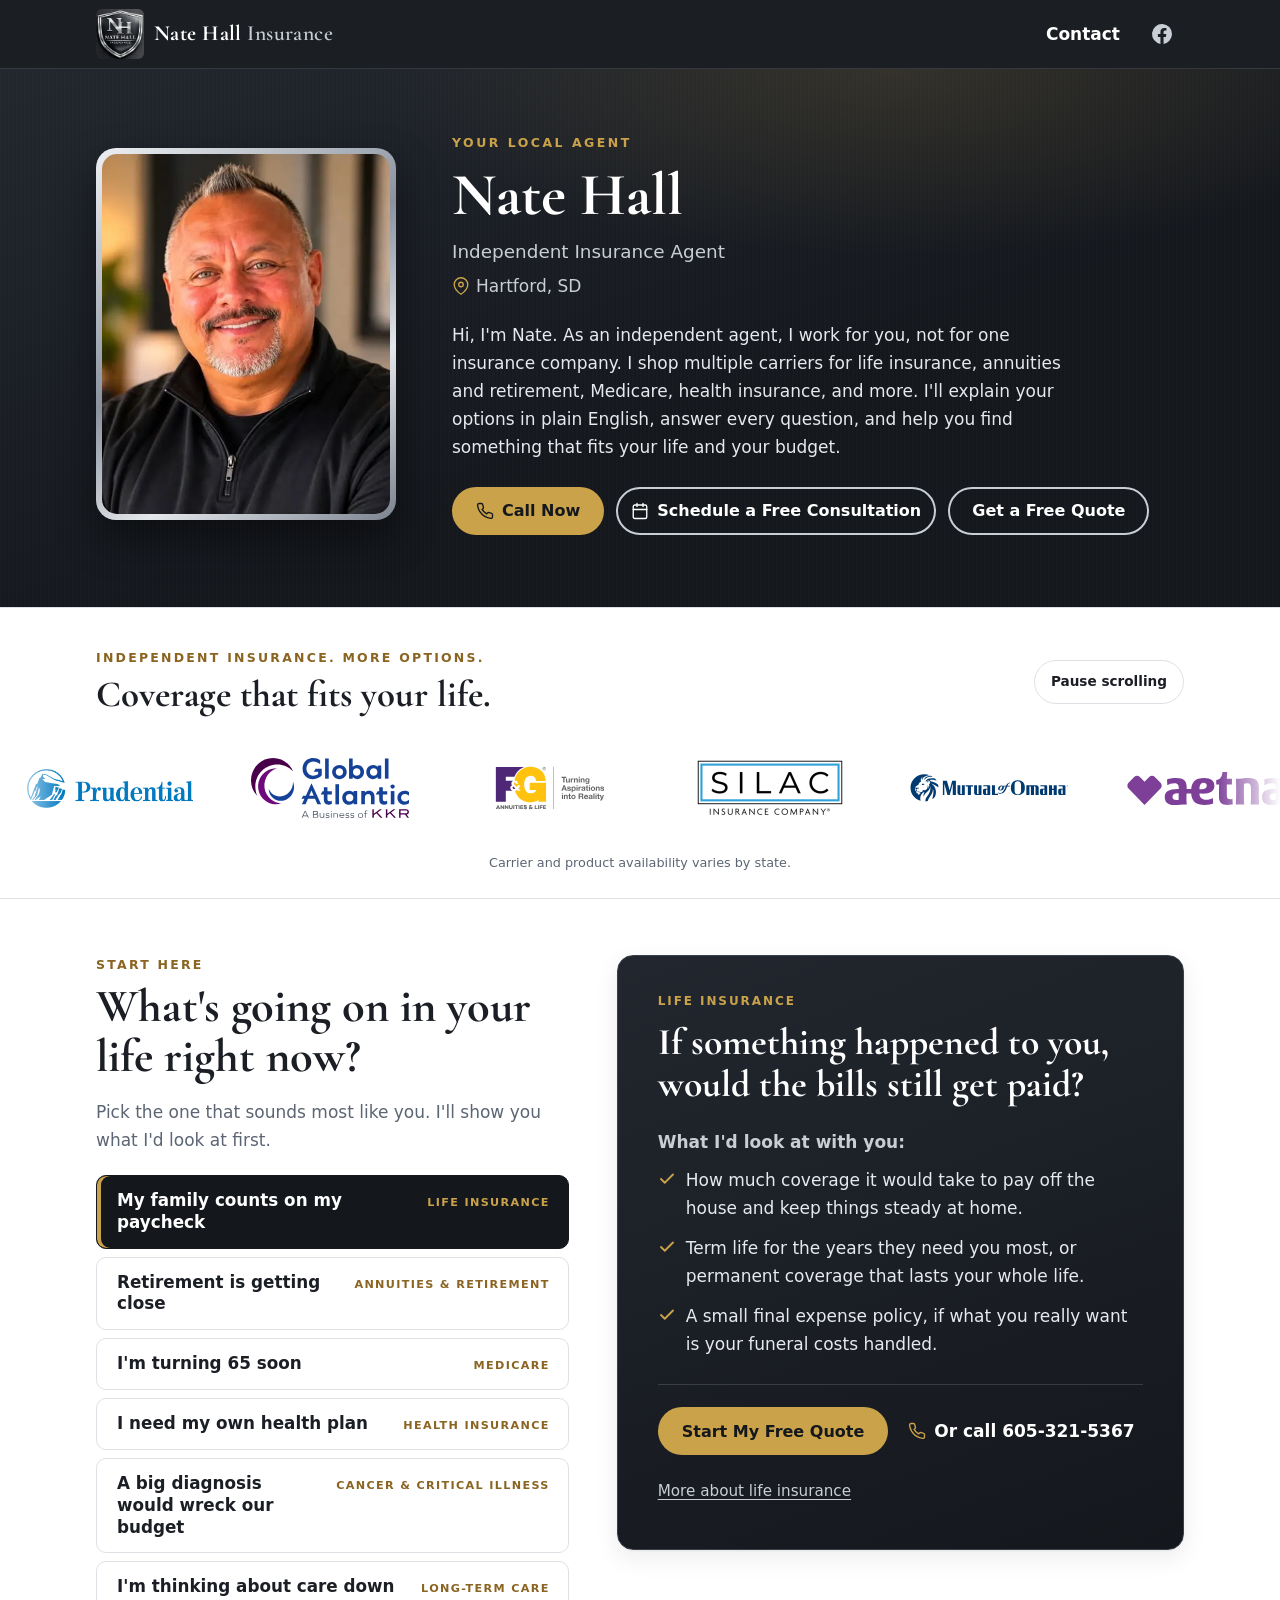
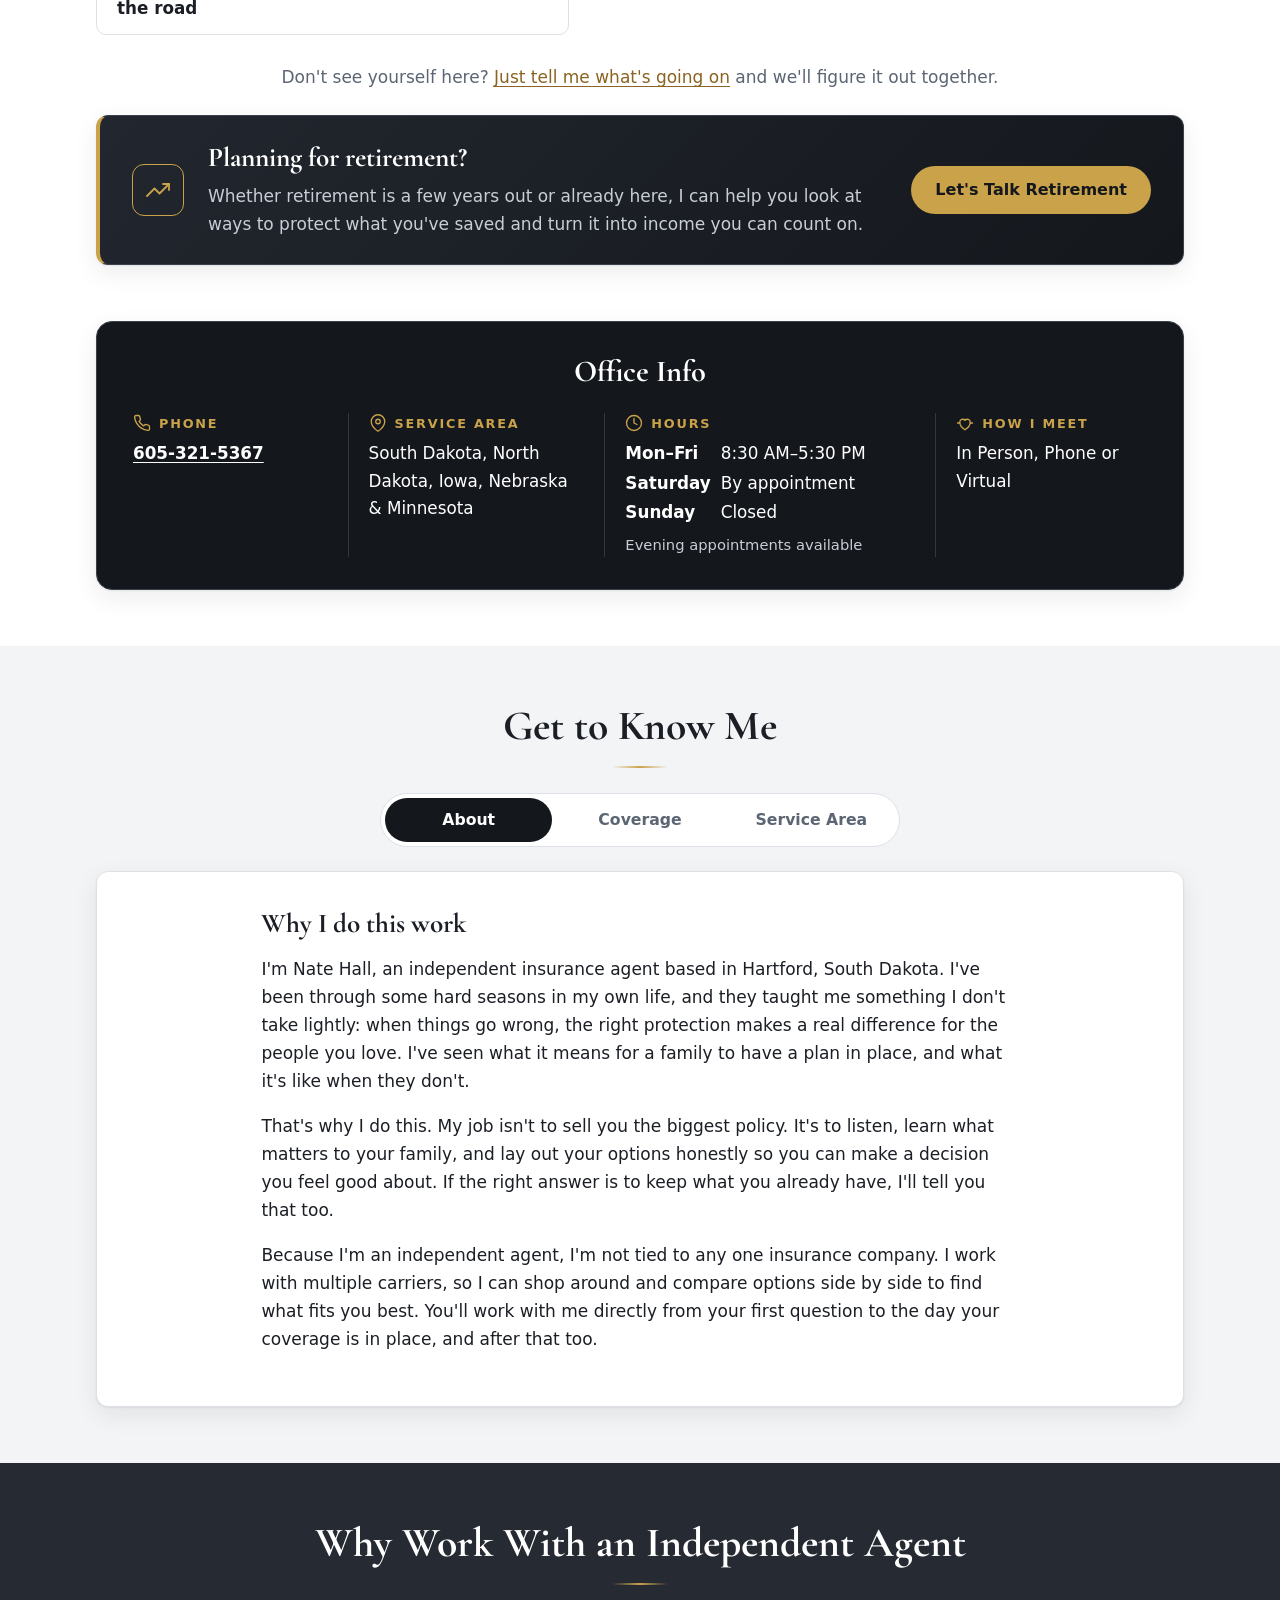
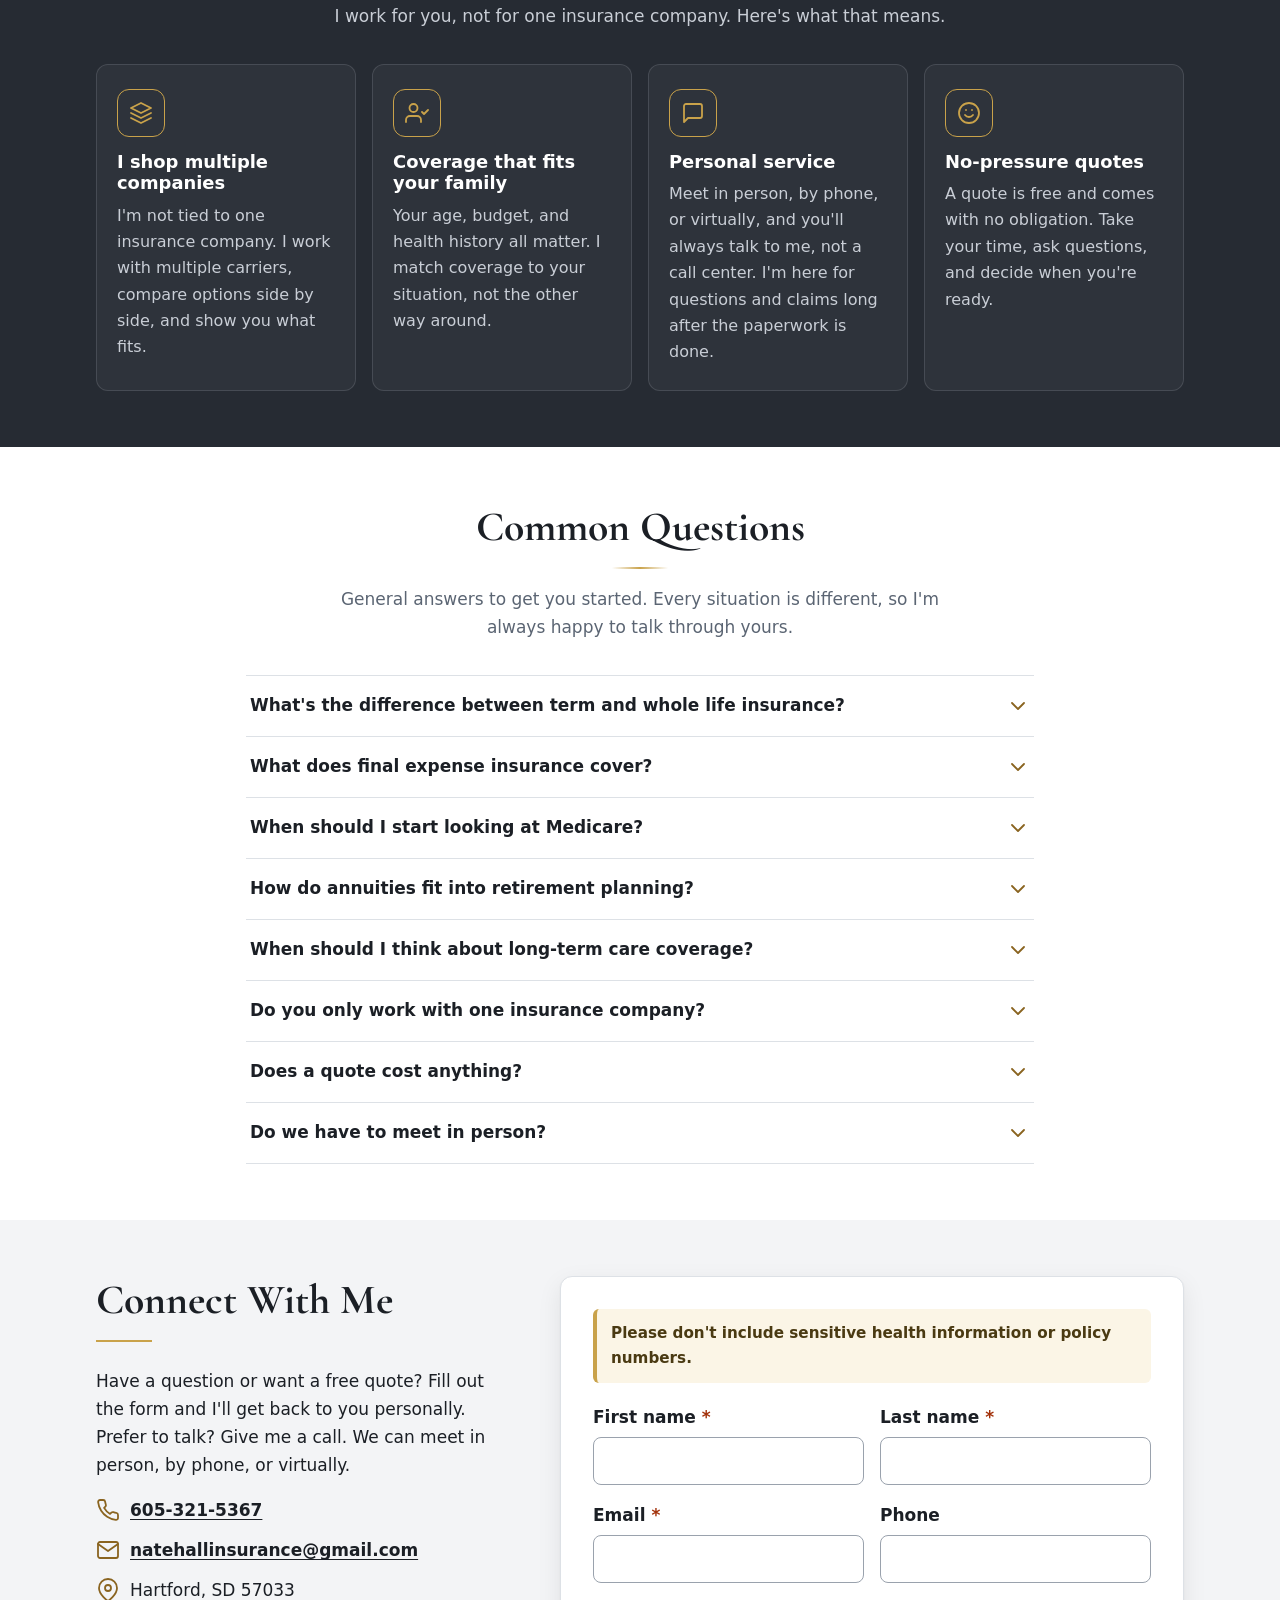
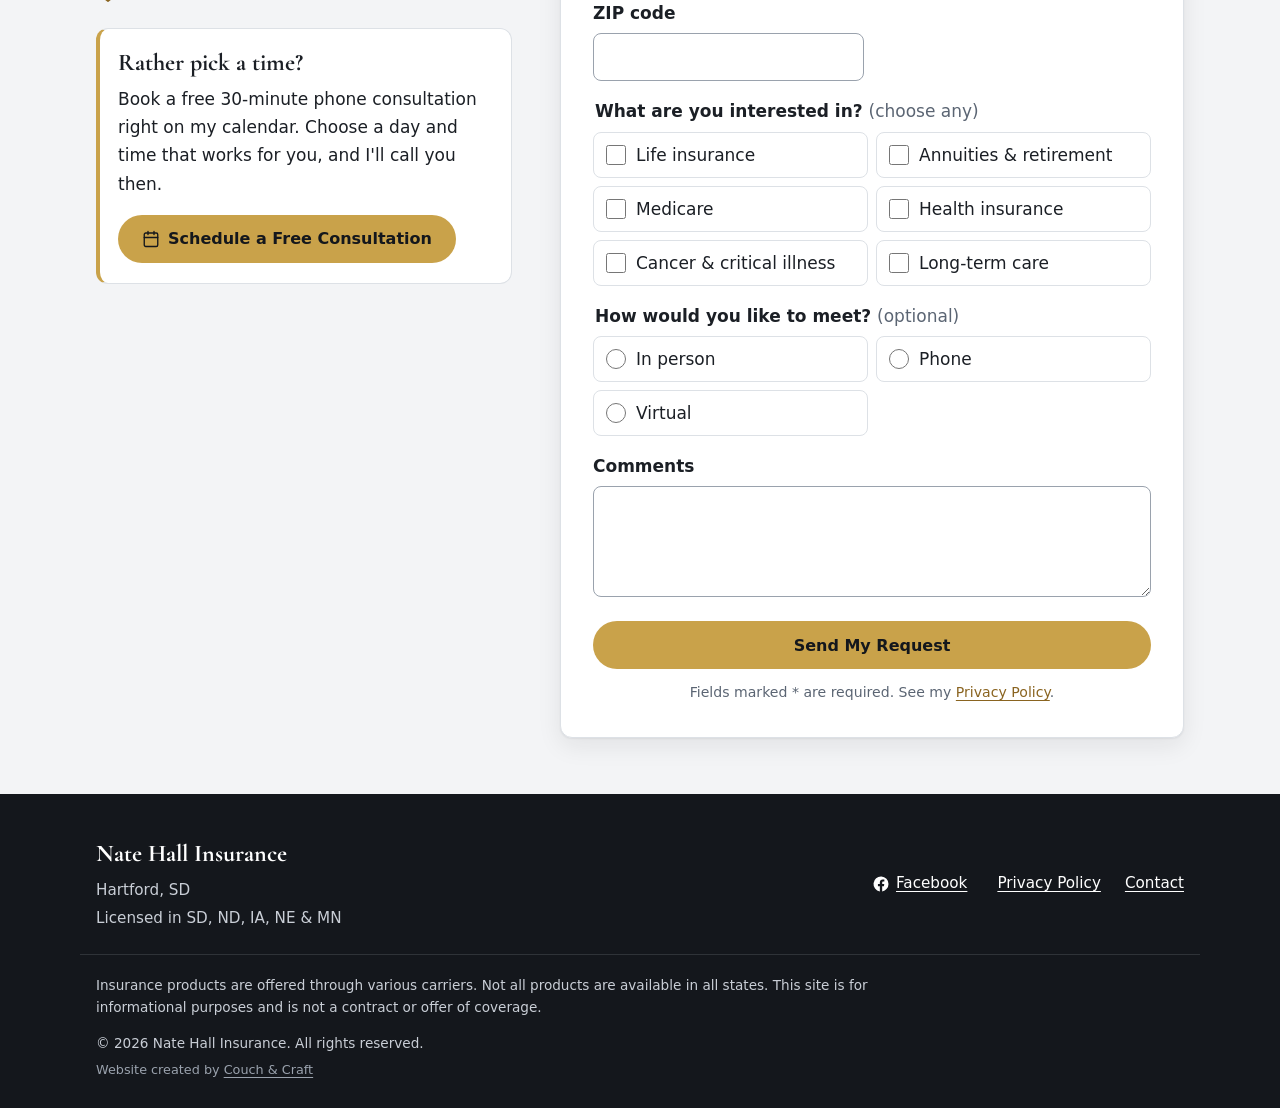
<file: index.html>
<!doctype html>
<html lang="en">
<head>
  <meta charset="utf-8">
  <meta name="viewport" content="width=device-width, initial-scale=1">
  <title>Insurance Agent in Hartford, SD | Nate Hall Insurance</title>
  <meta name="description" content="Independent agent in Hartford, SD. I compare life, Medicare, health, annuity and long-term care plans from multiple carriers. Free, no-pressure quotes.">
  <meta name="theme-color" content="#14171C">

  <link rel="canonical" href="https://www.natehallinsurance.com/">
  <meta name="google-site-verification" content="kCmGe4EcxUfn1Sa9XEXXKbGyfLXKzWHT8X6fdnaGC8A">

  <meta property="og:type" content="website">
  <meta property="og:site_name" content="Nate Hall Insurance">
  <meta property="og:title" content="Insurance Agent in Hartford, SD | Nate Hall Insurance">
  <meta property="og:description" content="Independent insurance agent in Hartford, SD. Life insurance, annuities and retirement, Medicare, health insurance, cancer and critical illness, and long-term care. Free, no-pressure quotes.">
  <meta property="og:url" content="https://www.natehallinsurance.com/">
  <meta property="og:image" content="https://www.natehallinsurance.com/assets/og-image.jpg">
  <meta property="og:image:width" content="1200">
  <meta property="og:image:height" content="630">
  <meta property="og:image:alt" content="Headshot of Nate Hall, independent insurance agent in Hartford, South Dakota">
  <meta property="og:locale" content="en_US">
  <meta name="twitter:card" content="summary_large_image">

  <link rel="icon" type="image/png" href="assets/favicon.png">
  <link rel="apple-touch-icon" href="assets/apple-touch-icon.png">

  <link rel="preconnect" href="https://fonts.googleapis.com">
  <link rel="preconnect" href="https://fonts.gstatic.com" crossorigin>
  <link rel="stylesheet" href="https://fonts.googleapis.com/css2?family=Cormorant+Garamond:wght@600;700&display=swap">

  <link rel="preload" as="image" href="assets/nate.webp?v=20261008" type="image/webp">
  <link rel="stylesheet" href="css/styles.css?v=20261106b">

  <script type="application/ld+json">
  {
    "@context": "https://schema.org",
    "@type": "InsuranceAgency",
    "name": "Nate Hall Insurance",
    "url": "https://www.natehallinsurance.com/",
    "logo": "https://www.natehallinsurance.com/assets/logo.png",
    "image": "https://www.natehallinsurance.com/assets/nate.jpg",
    "description": "Independent insurance agency in Hartford, South Dakota offering life insurance, annuities and retirement planning, Medicare, health insurance, cancer and critical illness, and long-term care coverage.",
    "telephone": "+16053215367",
    "email": "natehallinsurance@gmail.com",
    "openingHoursSpecification": [
      {
        "@type": "OpeningHoursSpecification",
        "dayOfWeek": ["Monday", "Tuesday", "Wednesday", "Thursday", "Friday"],
        "opens": "08:30",
        "closes": "17:30"
      }
    ],
    "address": {
      "@type": "PostalAddress",
      "addressLocality": "Hartford",
      "addressRegion": "SD",
      "postalCode": "57033",
      "addressCountry": "US"
    },
    "areaServed": [
      { "@type": "State", "name": "South Dakota" },
      { "@type": "State", "name": "North Dakota" },
      { "@type": "State", "name": "Iowa" },
      { "@type": "State", "name": "Nebraska" },
      { "@type": "State", "name": "Minnesota" }
    ],
    "employee": {
      "@type": "Person",
      "name": "Nate Hall",
      "jobTitle": "Independent Insurance Agent"
    },
    "knowsAbout": ["Life insurance", "Final expense insurance", "Annuities", "Retirement planning", "Medicare", "Health insurance", "Cancer insurance", "Critical illness insurance", "Long-term care insurance"],
    "sameAs": ["https://www.facebook.com/p/Nate-Hall-Insurance-61587780698267/"]
  }
  </script>
  <script async src="https://www.googletagmanager.com/gtag/js?id=G-8RCHH9KMJ9"></script>
  <script>window.dataLayer=window.dataLayer||[];function gtag(){dataLayer.push(arguments);}gtag('js',new Date());gtag('config','G-8RCHH9KMJ9');</script>
</head>
<body>
  <a class="skip-link" href="#main">Skip to main content</a>

  <svg class="sprite" aria-hidden="true" focusable="false" xmlns="http://www.w3.org/2000/svg">
    <symbol id="i-family" viewBox="0 0 24 24"><path d="M17 21v-2a4 4 0 0 0-4-4H5a4 4 0 0 0-4 4v2"/><circle cx="9" cy="7" r="4"/><path d="M23 21v-2a4 4 0 0 0-3-3.87"/><path d="M16 3.13a4 4 0 0 1 0 7.75"/></symbol>
    <symbol id="i-medical" viewBox="0 0 24 24"><rect x="3" y="3" width="18" height="18" rx="3"/><path d="M12 8v8M8 12h8"/></symbol>
    <symbol id="i-growth" viewBox="0 0 24 24"><path d="M23 6l-9.5 9.5-5-5L1 18"/><path d="M17 6h6v6"/></symbol>
    <symbol id="i-ribbon" viewBox="0 0 24 24"><path d="M8.6 12.2C7.6 10.6 7 9.2 7 7.5a5 5 0 0 1 10 0c0 1.7-.6 3.1-1.6 4.7L9 21.5"/><path d="M12.6 16.8L15 21.5"/><path d="M10.6 14.7l-1.2-1.9"/></symbol>
    <symbol id="i-pulse" viewBox="0 0 24 24"><path d="M22 12h-4l-3 9L9 3l-3 9H2"/></symbol>
    <symbol id="i-home-heart" viewBox="0 0 24 24"><path d="M3 10l9-7 9 7v10a2 2 0 0 1-2 2H5a2 2 0 0 1-2-2z"/><path d="M12 18s-3.5-2-3.5-4.4A1.9 1.9 0 0 1 12 12.5a1.9 1.9 0 0 1 3.5 1.1C15.5 16 12 18 12 18z"/></symbol>
    <symbol id="i-phone" viewBox="0 0 24 24"><path d="M22 16.92v3a2 2 0 0 1-2.18 2 19.8 19.8 0 0 1-8.63-3.07 19.5 19.5 0 0 1-6-6A19.8 19.8 0 0 1 2.12 4.18 2 2 0 0 1 4.11 2h3a2 2 0 0 1 2 1.72c.13.96.36 1.9.7 2.81a2 2 0 0 1-.45 2.11L8.09 9.91a16 16 0 0 0 6 6l1.27-1.27a2 2 0 0 1 2.11-.45c.91.34 1.85.57 2.81.7A2 2 0 0 1 22 16.92z"/></symbol>
    <symbol id="i-pin" viewBox="0 0 24 24"><path d="M21 10c0 7-9 13-9 13s-9-6-9-13a9 9 0 0 1 18 0z"/><circle cx="12" cy="10" r="3"/></symbol>
    <symbol id="i-clock" viewBox="0 0 24 24"><circle cx="12" cy="12" r="10"/><path d="M12 6v6l4 2"/></symbol>
    <symbol id="i-handshake" viewBox="0 0 24 24"><path d="M12 21s-7-4.35-7-10a4 4 0 0 1 7-2.65A4 4 0 0 1 19 11c0 5.65-7 10-7 10z"/><path d="M2 12h3M19 12h3"/></symbol>
    <symbol id="i-calendar" viewBox="0 0 24 24"><rect x="3" y="4" width="18" height="18" rx="2"/><path d="M16 2v4M8 2v4M3 10h18"/></symbol>
    <symbol id="i-close" viewBox="0 0 24 24"><path d="M18 6L6 18M6 6l12 12"/></symbol>
    <symbol id="i-mail" viewBox="0 0 24 24"><rect x="2" y="4" width="20" height="16" rx="2"/><path d="M22 6l-10 7L2 6"/></symbol>
    <symbol id="i-layers" viewBox="0 0 24 24"><path d="M12 2L2 7l10 5 10-5-10-5z"/><path d="M2 17l10 5 10-5"/><path d="M2 12l10 5 10-5"/></symbol>
    <symbol id="i-user-check" viewBox="0 0 24 24"><path d="M16 21v-2a4 4 0 0 0-4-4H5a4 4 0 0 0-4 4v2"/><circle cx="8.5" cy="7" r="4"/><path d="M17 11l2 2 4-4"/></symbol>
    <symbol id="i-chat" viewBox="0 0 24 24"><path d="M21 15a2 2 0 0 1-2 2H7l-4 4V5a2 2 0 0 1 2-2h14a2 2 0 0 1 2 2z"/></symbol>
    <symbol id="i-smile" viewBox="0 0 24 24"><circle cx="12" cy="12" r="10"/><path d="M8 14s1.5 2 4 2 4-2 4-2"/><path d="M9 9h.01M15 9h.01"/></symbol>
    <symbol id="i-check" viewBox="0 0 24 24"><path d="M20 6L9 17l-5-5"/></symbol>
    <symbol id="i-chevron" viewBox="0 0 24 24"><path d="M6 9l6 6 6-6"/></symbol>
    <symbol id="i-left" viewBox="0 0 24 24"><path d="M15 18l-6-6 6-6"/></symbol>
    <symbol id="i-right" viewBox="0 0 24 24"><path d="M9 18l6-6-6-6"/></symbol>
    <symbol id="i-facebook" viewBox="0 0 24 24"><path fill="currentColor" stroke="none" d="M22 12a10 10 0 1 0-11.56 9.88v-6.99H7.9V12h2.54V9.8c0-2.5 1.49-3.89 3.78-3.89 1.09 0 2.24.2 2.24.2v2.46h-1.26c-1.24 0-1.63.77-1.63 1.56V12h2.78l-.44 2.89h-2.34v6.99A10 10 0 0 0 22 12z"/></symbol>
  </svg>

  <header class="site-header">
    <div class="container header-inner">
      <a class="brand" href="#top" aria-label="Nate Hall Insurance, back to top">
        <picture>
          <source srcset="assets/logo-sm.webp" type="image/webp">
          <img src="assets/logo-sm.png" alt="Nate Hall Insurance shield logo" width="48" height="49">
        </picture>
        <span class="brand-text">Nate Hall <span>Insurance</span></span>
      </a>
      <nav class="header-nav" aria-label="Primary">
        <a class="nav-link" href="#contact">Contact</a>
        <a class="icon-link" href="https://www.facebook.com/p/Nate-Hall-Insurance-61587780698267/" target="_blank" rel="noopener" aria-label="Nate Hall Insurance on Facebook (opens in a new tab)">
          <svg class="icon" aria-hidden="true"><use href="#i-facebook"/></svg>
        </a>
      </nav>
    </div>
  </header>

  <main id="main">
    <section class="hero" id="top" aria-labelledby="agent-name">
      <div class="container hero-inner">
        <div class="agent-photo">
          <picture>
            <source srcset="assets/nate.webp?v=20261008" type="image/webp">
            <img src="assets/nate.jpg?v=20261008" alt="Nate Hall, smiling, in a black quarter-zip pullover" width="560" height="700" fetchpriority="high">
          </picture>
        </div>
        <div class="agent-info">
          <p class="eyebrow">Your local agent</p>
          <h1 id="agent-name">Nate Hall</h1>
          <p class="agent-title">Independent Insurance Agent</p>
          <p class="agent-location">
            <svg class="icon icon-sm" aria-hidden="true"><use href="#i-pin"/></svg>
            Hartford, SD
          </p>
          <p class="hero-intro">
            Hi, I'm Nate. As an independent agent, I work for you, not for one insurance company. I shop multiple
            carriers for life insurance, annuities and retirement, Medicare, health insurance, and more. I'll explain
            your options in plain English, answer every question, and help you find something that fits your life and your budget.
          </p>
          <div class="btn-row">
            <a class="btn btn-gold" href="tel:+16053215367">
              <svg class="icon icon-sm" aria-hidden="true"><use href="#i-phone"/></svg>
              Call Now
            </a>
            <a class="btn btn-outline-light" href="https://calendly.com/natehallinsurance/30min" data-schedule>
              <svg class="icon icon-sm" aria-hidden="true"><use href="#i-calendar"/></svg>
              Schedule a Free Consultation
            </a>
            <a class="btn btn-outline-light" href="#contact">Get a Free Quote</a>
          </div>
        </div>
      </div>
    </section>

    <section class="nh-carriers" aria-labelledby="carriers-title" data-paused="false">
      <div class="container nh-carriers__head">
        <div>
          <p class="nh-carriers__eyebrow">Independent insurance. More options.</p>
          <h2 id="carriers-title" class="nh-carriers__title">Coverage that fits your life.</h2>
        </div>
        <button type="button" class="nh-carriers__toggle">Pause scrolling</button>
      </div>
      <div class="nh-carriers__window">
        <div class="nh-carriers__track">
          <ul class="nh-carriers__group" role="list">
            <li class="nh-carriers__item"><img src="assets/carriers/prudential.png?v=20261021" alt="Prudential" width="180" height="60" decoding="async"></li>
            <li class="nh-carriers__item"><img src="assets/carriers/global-atlantic.svg?v=20261021" alt="Global Atlantic" width="180" height="60" decoding="async"></li>
            <li class="nh-carriers__item"><img src="assets/carriers/fandg.svg?v=20261021" alt="F&amp;G" width="180" height="60" decoding="async"></li>
            <li class="nh-carriers__item"><img src="assets/carriers/silac.png?v=20261021" alt="SILAC" width="180" height="60" decoding="async"></li>
            <li class="nh-carriers__item"><img src="assets/carriers/mutual-of-omaha.svg?v=20261021" alt="Mutual of Omaha" width="180" height="60" decoding="async"></li>
            <li class="nh-carriers__item"><img src="assets/carriers/aetna.svg?v=20261021" alt="Aetna" width="180" height="60" decoding="async"></li>
            <li class="nh-carriers__item"><img src="assets/carriers/north-american.png?v=20261021" alt="North American" width="180" height="60" decoding="async"></li>
            <li class="nh-carriers__item nh-carriers__item--dark"><img src="assets/carriers/equitrust.svg?v=20261021" alt="EquiTrust" width="180" height="60" decoding="async"></li>
            <li class="nh-carriers__item"><img src="assets/carriers/american-equity.svg?v=20261021" alt="American Equity" width="180" height="60" decoding="async"></li>
            <li class="nh-carriers__item"><img src="assets/carriers/assurity.png?v=20261021" alt="Assurity" width="180" height="60" decoding="async"></li>
            <li class="nh-carriers__item"><img src="assets/carriers/corebridge.svg?v=20261021" alt="Corebridge" width="180" height="60" decoding="async"></li>
            <li class="nh-carriers__item"><img src="assets/carriers/avera-health-plans.svg?v=20261021" alt="Avera Health Plans" width="180" height="60" decoding="async"></li>
            <li class="nh-carriers__item"><img src="assets/carriers/pan-american-life.png?v=20261021" alt="Pan-American Life" width="180" height="60" decoding="async"></li>
          </ul>
          <ul class="nh-carriers__group" aria-hidden="true">
            <li class="nh-carriers__item"><img src="assets/carriers/prudential.png?v=20261021" alt="" width="180" height="60" loading="lazy" decoding="async"></li>
            <li class="nh-carriers__item"><img src="assets/carriers/global-atlantic.svg?v=20261021" alt="" width="180" height="60" loading="lazy" decoding="async"></li>
            <li class="nh-carriers__item"><img src="assets/carriers/fandg.svg?v=20261021" alt="" width="180" height="60" loading="lazy" decoding="async"></li>
            <li class="nh-carriers__item"><img src="assets/carriers/silac.png?v=20261021" alt="" width="180" height="60" loading="lazy" decoding="async"></li>
            <li class="nh-carriers__item"><img src="assets/carriers/mutual-of-omaha.svg?v=20261021" alt="" width="180" height="60" loading="lazy" decoding="async"></li>
            <li class="nh-carriers__item"><img src="assets/carriers/aetna.svg?v=20261021" alt="" width="180" height="60" loading="lazy" decoding="async"></li>
            <li class="nh-carriers__item"><img src="assets/carriers/north-american.png?v=20261021" alt="" width="180" height="60" loading="lazy" decoding="async"></li>
            <li class="nh-carriers__item nh-carriers__item--dark"><img src="assets/carriers/equitrust.svg?v=20261021" alt="" width="180" height="60" loading="lazy" decoding="async"></li>
            <li class="nh-carriers__item"><img src="assets/carriers/american-equity.svg?v=20261021" alt="" width="180" height="60" loading="lazy" decoding="async"></li>
            <li class="nh-carriers__item"><img src="assets/carriers/assurity.png?v=20261021" alt="" width="180" height="60" loading="lazy" decoding="async"></li>
            <li class="nh-carriers__item"><img src="assets/carriers/corebridge.svg?v=20261021" alt="" width="180" height="60" loading="lazy" decoding="async"></li>
            <li class="nh-carriers__item"><img src="assets/carriers/avera-health-plans.svg?v=20261021" alt="" width="180" height="60" loading="lazy" decoding="async"></li>
            <li class="nh-carriers__item"><img src="assets/carriers/pan-american-life.png?v=20261021" alt="" width="180" height="60" loading="lazy" decoding="async"></li>
          </ul>
        </div>
      </div>
      <p class="nh-carriers__note">Carrier and product availability varies by state.</p>
    </section>

    <section class="section life" id="situations" aria-labelledby="life-title">
      <div class="container">
        <div class="life-layout">
          <div class="life-intro">
            <p class="life-eyebrow">Start here</p>
            <h2 id="life-title" class="life-title">What's going on in your life right now?</h2>
            <p class="life-lead">Pick the one that sounds most like you. I'll show you what I'd look at first.</p>
            <fieldset class="life-picker">
              <legend class="visually-hidden">Pick your situation</legend>
              <label class="life-opt" for="life-life">
                <input type="radio" name="situation" id="life-life" value="life" checked>
                <span class="life-opt-tag">Life insurance</span>
                <span class="life-opt-label">My family counts on my paycheck</span>
              </label>
              <label class="life-opt" for="life-retire">
                <input type="radio" name="situation" id="life-retire" value="retire">
                <span class="life-opt-tag">Annuities &amp; retirement</span>
                <span class="life-opt-label">Retirement is getting close</span>
              </label>
              <label class="life-opt" for="life-medicare">
                <input type="radio" name="situation" id="life-medicare" value="medicare">
                <span class="life-opt-tag">Medicare</span>
                <span class="life-opt-label">I'm turning 65 soon</span>
              </label>
              <label class="life-opt" for="life-health">
                <input type="radio" name="situation" id="life-health" value="health">
                <span class="life-opt-tag">Health insurance</span>
                <span class="life-opt-label">I need my own health plan</span>
              </label>
              <label class="life-opt" for="life-illness">
                <input type="radio" name="situation" id="life-illness" value="illness">
                <span class="life-opt-tag">Cancer &amp; critical illness</span>
                <span class="life-opt-label">A big diagnosis would wreck our budget</span>
              </label>
              <label class="life-opt" for="life-care">
                <input type="radio" name="situation" id="life-care" value="care">
                <span class="life-opt-tag">Long-term care</span>
                <span class="life-opt-label">I'm thinking about care down the road</span>
              </label>
            </fieldset>
          </div>
          <div class="life-panels">
            <div class="life-panel" id="life-panel-life" data-situation="life">
              <p class="life-panel-tag">Life insurance</p>
              <h3 class="life-panel-title">If something happened to you, would the bills still get paid?</h3>
              <p class="life-panel-sub">What I'd look at with you:</p>
              <ul class="life-points" role="list">
                <li><svg class="icon icon-sm" aria-hidden="true"><use href="#i-check"/></svg> How much coverage it would take to pay off the house and keep things steady at home.</li>
                <li><svg class="icon icon-sm" aria-hidden="true"><use href="#i-check"/></svg> Term life for the years they need you most, or permanent coverage that lasts your whole life.</li>
                <li><svg class="icon icon-sm" aria-hidden="true"><use href="#i-check"/></svg> A small final expense policy, if what you really want is your funeral costs handled.</li>
              </ul>
              <div class="life-actions">
                <a class="btn btn-gold" href="#contact" data-interest="Life insurance" data-note="I'd like to look at life insurance for my family.">Start My Free Quote</a>
                <a class="life-call" href="tel:+16053215367"><svg class="icon icon-sm" aria-hidden="true"><use href="#i-phone"/></svg> Or call 605-321-5367</a>
              </div>
              <a class="life-more" href="#coverage-life" data-open-tab="tab-coverage">More about life insurance</a>
            </div>
            <div class="life-panel" id="life-panel-retire" data-situation="retire">
              <p class="life-panel-tag">Annuities &amp; retirement</p>
              <h3 class="life-panel-title">You saved for years. Now it has to last as long as you do.</h3>
              <p class="life-panel-sub">What I'd look at with you:</p>
              <ul class="life-points" role="list">
                <li><svg class="icon icon-sm" aria-hidden="true"><use href="#i-check"/></svg> Ways to protect part of your savings from a bad year in the market.</li>
                <li><svg class="icon icon-sm" aria-hidden="true"><use href="#i-check"/></svg> Turning what you've saved into income that shows up every month.</li>
                <li><svg class="icon icon-sm" aria-hidden="true"><use href="#i-check"/></svg> The fees and surrender periods, in plain English, before you sign anything.</li>
              </ul>
              <div class="life-actions">
                <a class="btn btn-gold" href="#contact" data-interest="Annuities &amp; retirement" data-note="I'm getting close to retirement and want to talk about my savings.">Start My Free Quote</a>
                <a class="life-call" href="tel:+16053215367"><svg class="icon icon-sm" aria-hidden="true"><use href="#i-phone"/></svg> Or call 605-321-5367</a>
              </div>
              <a class="life-more" href="#coverage-annuities" data-open-tab="tab-coverage">More about annuities</a>
            </div>
            <div class="life-panel" id="life-panel-medicare" data-situation="medicare">
              <p class="life-panel-tag">Medicare</p>
              <h3 class="life-panel-title">Your Medicare window opens three months before your 65th birthday month.</h3>
              <p class="life-panel-sub">What I'd look at with you:</p>
              <ul class="life-points" role="list">
                <li><svg class="icon icon-sm" aria-hidden="true"><use href="#i-check"/></svg> When your enrollment windows open and close, so you don't miss one.</li>
                <li><svg class="icon icon-sm" aria-hidden="true"><use href="#i-check"/></svg> Supplement plans and Medicare Advantage, compared against your doctors and prescriptions.</li>
              </ul>
              <div class="life-actions">
                <a class="btn btn-gold" href="#contact" data-interest="Medicare" data-note="I'm turning 65 soon and want help with Medicare.">Start My Free Quote</a>
                <a class="life-call" href="tel:+16053215367"><svg class="icon icon-sm" aria-hidden="true"><use href="#i-phone"/></svg> Or call 605-321-5367</a>
              </div>
              <a class="life-more" href="#coverage-medicare" data-open-tab="tab-coverage">More about Medicare</a>
            </div>
            <div class="life-panel" id="life-panel-health" data-situation="health">
              <p class="life-panel-tag">Health insurance</p>
              <h3 class="life-panel-title">No plan through work? You still get to compare.</h3>
              <p class="life-panel-sub">What I'd look at with you:</p>
              <ul class="life-points" role="list">
                <li><svg class="icon icon-sm" aria-hidden="true"><use href="#i-check"/></svg> Plans side by side: the deductible, the network, and what you'd really pay out of pocket.</li>
                <li><svg class="icon icon-sm" aria-hidden="true"><use href="#i-check"/></svg> Whether your doctors are in network before you pick one.</li>
              </ul>
              <div class="life-actions">
                <a class="btn btn-gold" href="#contact" data-interest="Health insurance" data-note="I need to buy my own health insurance.">Start My Free Quote</a>
                <a class="life-call" href="tel:+16053215367"><svg class="icon icon-sm" aria-hidden="true"><use href="#i-phone"/></svg> Or call 605-321-5367</a>
              </div>
              <a class="life-more" href="#coverage-health" data-open-tab="tab-coverage">More about health insurance</a>
            </div>
            <div class="life-panel" id="life-panel-illness" data-situation="illness">
              <p class="life-panel-tag">Cancer &amp; critical illness</p>
              <h3 class="life-panel-title">Health insurance pays the hospital. It doesn't pay the mortgage while you recover.</h3>
              <p class="life-panel-sub">What I'd look at with you:</p>
              <ul class="life-points" role="list">
                <li><svg class="icon icon-sm" aria-hidden="true"><use href="#i-check"/></svg> A cash benefit you can spend on the deductible, travel to treatment, or bills at home.</li>
                <li><svg class="icon icon-sm" aria-hidden="true"><use href="#i-check"/></svg> How it works alongside the health plan you already have.</li>
              </ul>
              <div class="life-actions">
                <a class="btn btn-gold" href="#contact" data-interest="Cancer &amp; critical illness" data-note="I want to look at cancer and critical illness coverage.">Start My Free Quote</a>
                <a class="life-call" href="tel:+16053215367"><svg class="icon icon-sm" aria-hidden="true"><use href="#i-phone"/></svg> Or call 605-321-5367</a>
              </div>
              <a class="life-more" href="#coverage-cancer" data-open-tab="tab-coverage">More about critical illness coverage</a>
            </div>
            <div class="life-panel" id="life-panel-care" data-situation="care">
              <p class="life-panel-tag">Long-term care</p>
              <h3 class="life-panel-title">Care later in life is expensive. Planning now keeps more doors open.</h3>
              <p class="life-panel-sub">What I'd look at with you:</p>
              <ul class="life-points" role="list">
                <li><svg class="icon icon-sm" aria-hidden="true"><use href="#i-check"/></svg> What in-home care, assisted living, or a nursing home could cost, and how a policy can help pay for it.</li>
                <li><svg class="icon icon-sm" aria-hidden="true"><use href="#i-check"/></svg> Why it's usually easier to qualify while you're still healthy.</li>
              </ul>
              <div class="life-actions">
                <a class="btn btn-gold" href="#contact" data-interest="Long-term care" data-note="I'm thinking ahead about long-term care.">Start My Free Quote</a>
                <a class="life-call" href="tel:+16053215367"><svg class="icon icon-sm" aria-hidden="true"><use href="#i-phone"/></svg> Or call 605-321-5367</a>
              </div>
              <a class="life-more" href="#coverage-ltc" data-open-tab="tab-coverage">More about long-term care</a>
            </div>
          </div>
        </div>
        <p class="life-other">Don't see yourself here? <a href="#contact">Just tell me what's going on</a> and we'll figure it out together.</p>

        <div class="callout">
          <span class="callout-icon"><svg class="icon" aria-hidden="true"><use href="#i-growth"/></svg></span>
          <div class="callout-text">
            <h3>Planning for retirement?</h3>
            <p>Whether retirement is a few years out or already here, I can help you look at ways to protect what you've saved and turn it into income you can count on.</p>
          </div>
          <a class="btn btn-gold" href="#contact" data-interest="Annuities &amp; retirement">Let's Talk Retirement</a>
        </div>
      </div>
    </section>

    <section class="section section-tight" aria-labelledby="office-title">
      <div class="container">
        <div class="office-box">
          <h2 id="office-title" class="office-title">Office Info</h2>
          <dl class="office-grid">
            <div class="office-item">
              <dt><svg class="icon" aria-hidden="true"><use href="#i-phone"/></svg> Phone</dt>
              <dd><a href="tel:+16053215367">605-321-5367</a></dd>
            </div>
            <div class="office-item">
              <dt><svg class="icon" aria-hidden="true"><use href="#i-pin"/></svg> Service Area</dt>
              <dd>South Dakota, North Dakota, Iowa, Nebraska &amp; Minnesota</dd>
            </div>
            <div class="office-item">
              <dt><svg class="icon" aria-hidden="true"><use href="#i-clock"/></svg> Hours</dt>
              <dd>
                <ul class="hours" role="list">
                  <li><span>Mon–Fri</span> 8:30 AM–5:30 PM</li>
                  <li><span>Saturday</span> By appointment</li>
                  <li><span>Sunday</span> Closed</li>
                </ul>
                <p class="hours-note">Evening appointments available</p>
              </dd>
            </div>
            <div class="office-item">
              <dt><svg class="icon" aria-hidden="true"><use href="#i-handshake"/></svg> How I Meet</dt>
              <dd>In Person, Phone or Virtual</dd>
            </div>
          </dl>
        </div>
      </div>
    </section>

    <section class="section section-mist" id="about" aria-labelledby="learn-title">
      <div class="container">
        <h2 id="learn-title" class="section-title">Get to Know Me</h2>

        <div class="tabs" data-tabs>
          <div class="tab-list" role="tablist" aria-label="About Nate Hall Insurance">
            <button class="tab" role="tab" id="tab-about" aria-controls="panel-about" aria-selected="true">About</button>
            <button class="tab" role="tab" id="tab-coverage" aria-controls="panel-coverage" aria-selected="false" tabindex="-1">Coverage</button>
            <button class="tab" role="tab" id="tab-area" aria-controls="panel-area" aria-selected="false" tabindex="-1">Service Area</button>
          </div>

          <div class="tab-panel" role="tabpanel" id="panel-about" aria-labelledby="tab-about" tabindex="0">
            <div class="prose">
              <h3>Why I do this work</h3>
              <p>
                I'm Nate Hall, an independent insurance agent based in Hartford, South Dakota.
                I've been through some hard seasons in my own life, and they taught me something I don't take
                lightly: when things go wrong, the right protection makes a real difference for the people you love.
                I've seen what it means for a family to have a plan in place, and what it's like when they don't.
              </p>
              <p>
                That's why I do this. My job isn't to sell you the biggest policy. It's to listen, learn what
                matters to your family, and lay out your options honestly so you can make a decision you feel good about.
                If the right answer is to keep what you already have, I'll tell you that too.
              </p>
              <p>
                Because I'm an independent agent, I'm not tied to any one insurance company. I work with multiple carriers,
                so I can shop around and compare options side by side to find what fits you best. You'll work with me directly
                from your first question to the day your coverage is in place, and after that too.
              </p>

            </div>
          </div>

          <div class="tab-panel" role="tabpanel" id="panel-coverage" aria-labelledby="tab-coverage" tabindex="0" hidden>
            <div class="card-grid">
              <article class="card" id="coverage-life">
                <div class="card-head">
                  <span class="card-icon"><svg class="icon" aria-hidden="true"><use href="#i-family"/></svg></span>
                  <h3>Life Insurance</h3>
                </div>
                <p>Life insurance pays money to the people you choose if you pass away while the policy is active. Term life covers a set number of years, like while kids are at home or a mortgage is being paid, and permanent life is built to last your whole life. Final expense coverage, a smaller policy that helps with funeral and end-of-life costs, falls here too.</p>
                <p class="who"><strong>Who it's for:</strong> Parents, spouses, homeowners, and anyone whose family counts on their income or care, plus older adults who want funeral costs taken care of ahead of time.</p>
              </article>
              <article class="card card-featured" id="coverage-annuities">
                <p class="card-badge">Retirement planning</p>
                <div class="card-head">
                  <span class="card-icon"><svg class="icon" aria-hidden="true"><use href="#i-growth"/></svg></span>
                  <h3>Annuities &amp; Retirement</h3>
                </div>
                <p>Retirement planning is about making sure your savings last as long as you do. An annuity is a contract with an insurance company: you set money aside, and in return it can grow over time or pay you income later, sometimes for life. Terms and fees vary a lot, so we'll go over the details together before you decide anything.</p>
                <p class="who"><strong>Who it's for:</strong> People nearing or in retirement who want to protect what they've saved or create a steady income.</p>
              </article>
              <article class="card" id="coverage-medicare">
                <div class="card-head">
                  <span class="card-icon"><svg class="icon" aria-hidden="true"><use href="#i-medical"/></svg></span>
                  <h3>Medicare</h3>
                </div>
                <p>Medicare has a lot of moving parts: Original Medicare, supplement (Medigap) plans, Medicare Advantage, and prescription drug plans. I'll help you understand how the pieces fit together and compare options so you can choose coverage that works for your doctors, prescriptions, and budget.</p>
                <p class="who"><strong>Who it's for:</strong> People turning 65, retiring, or already on Medicare who want a second look at their coverage.</p>
              </article>
              <article class="card" id="coverage-health">
                <div class="card-head">
                  <span class="card-icon"><svg class="icon" aria-hidden="true"><use href="#i-pulse"/></svg></span>
                  <h3>Health Insurance</h3>
                </div>
                <p>Health insurance helps pay for doctor visits, hospital stays, prescriptions, and preventive care. If you don't get coverage through an employer, I can help you compare plans and make sense of deductibles, networks, and out-of-pocket costs.</p>
                <p class="who"><strong>Who it's for:</strong> Self-employed folks, early retirees under 65, people between jobs, and families buying their own coverage.</p>
              </article>
              <article class="card" id="coverage-cancer">
                <div class="card-head">
                  <span class="card-icon"><svg class="icon" aria-hidden="true"><use href="#i-ribbon"/></svg></span>
                  <h3>Cancer &amp; Critical Illness</h3>
                </div>
                <p>This supplemental coverage pays a cash benefit if you're diagnosed with a covered condition, such as cancer, a heart attack, or a stroke, depending on the policy. That money can help with what health insurance doesn't fully cover, like deductibles, travel to treatment, or bills at home while you recover.</p>
                <p class="who"><strong>Who it's for:</strong> Families who want an extra cushion, especially with a high-deductible health plan or a family history of serious illness.</p>
              </article>
              <article class="card" id="coverage-ltc">
                <div class="card-head">
                  <span class="card-icon"><svg class="icon" aria-hidden="true"><use href="#i-home-heart"/></svg></span>
                  <h3>Long-Term Care</h3>
                </div>
                <p>Long-term care coverage helps pay for care if you can no longer handle everyday activities on your own because of aging, illness, or injury. Depending on the policy, that can include in-home care, assisted living, or a nursing home. Planning ahead can help protect your savings and give your family more options.</p>
                <p class="who"><strong>Who it's for:</strong> Adults planning ahead who don't want future care costs to fall entirely on their savings or their kids.</p>
              </article>
            </div>
          </div>

          <div class="tab-panel" role="tabpanel" id="panel-area" aria-labelledby="tab-area" tabindex="0" hidden>
            <div class="prose">
              <h3>Licensed in five states</h3>
              <p>I'm based in Hartford, South Dakota, and licensed to help clients in:</p>
              <ul class="state-list" role="list">
                <li><svg class="icon icon-sm" aria-hidden="true"><use href="#i-check"/></svg> South Dakota</li>
                <li><svg class="icon icon-sm" aria-hidden="true"><use href="#i-check"/></svg> North Dakota</li>
                <li><svg class="icon icon-sm" aria-hidden="true"><use href="#i-check"/></svg> Iowa</li>
                <li><svg class="icon icon-sm" aria-hidden="true"><use href="#i-check"/></svg> Nebraska</li>
                <li><svg class="icon icon-sm" aria-hidden="true"><use href="#i-check"/></svg> Minnesota</li>
              </ul>
              <p>
                You don't have to live near Hartford to work with me. We can meet in person, by phone, or virtually,
                whichever works best for you. We can go over everything without you leaving the kitchen table.
              </p>
            </div>
          </div>
        </div>
      </div>
    </section>

    <section class="section section-dark" aria-labelledby="why-title">
      <div class="container">
        <h2 id="why-title" class="section-title">Why Work With an Independent Agent</h2>
        <p class="section-lead">I work for you, not for one insurance company. Here's what that means.</p>
        <ul class="why-grid" role="list">
          <li class="why-item">
            <span class="why-icon"><svg class="icon" aria-hidden="true"><use href="#i-layers"/></svg></span>
            <h3>I shop multiple companies</h3>
            <p>I'm not tied to one insurance company. I work with multiple carriers, compare options side by side, and show you what fits.</p>
          </li>
          <li class="why-item">
            <span class="why-icon"><svg class="icon" aria-hidden="true"><use href="#i-user-check"/></svg></span>
            <h3>Coverage that fits your family</h3>
            <p>Your age, budget, and health history all matter. I match coverage to your situation, not the other way around.</p>
          </li>
          <li class="why-item">
            <span class="why-icon"><svg class="icon" aria-hidden="true"><use href="#i-chat"/></svg></span>
            <h3>Personal service</h3>
            <p>Meet in person, by phone, or virtually, and you'll always talk to me, not a call center. I'm here for questions and claims long after the paperwork is done.</p>
          </li>
          <li class="why-item">
            <span class="why-icon"><svg class="icon" aria-hidden="true"><use href="#i-smile"/></svg></span>
            <h3>No-pressure quotes</h3>
            <p>A quote is free and comes with no obligation. Take your time, ask questions, and decide when you're ready.</p>
          </li>
        </ul>
      </div>
    </section>

    <section class="section testimonials" id="testimonials" aria-labelledby="testimonials-title" hidden>
      <div class="container">
        <h2 id="testimonials-title" class="section-title">What Clients Say</h2>
        <div class="carousel" aria-roledescription="carousel" aria-label="Client testimonials">
          <div class="carousel-track" aria-live="polite"></div>
          <div class="carousel-controls">
            <button class="carousel-btn" type="button" data-carousel-prev aria-label="Previous testimonial">
              <svg class="icon" aria-hidden="true"><use href="#i-left"/></svg>
            </button>
            <p class="carousel-status" data-carousel-status></p>
            <button class="carousel-btn" type="button" data-carousel-next aria-label="Next testimonial">
              <svg class="icon" aria-hidden="true"><use href="#i-right"/></svg>
            </button>
          </div>
        </div>
      </div>
    </section>

    <section class="section" id="faq" aria-labelledby="faq-title">
      <div class="container container-narrow">
        <h2 id="faq-title" class="section-title">Common Questions</h2>
        <p class="section-lead">General answers to get you started. Every situation is different, so I'm always happy to talk through yours.</p>
        <div class="accordion" data-accordion>
          <div class="acc-item">
            <h3 class="acc-heading">
              <button class="acc-trigger" type="button" aria-expanded="false" aria-controls="faq-1" id="faq-1-btn">
                What's the difference between term and whole life insurance?
                <svg class="icon acc-icon" aria-hidden="true"><use href="#i-chevron"/></svg>
              </button>
            </h3>
            <div class="acc-panel" id="faq-1" role="region" aria-labelledby="faq-1-btn" hidden>
              <p>Term life covers you for a set period, often 10, 20, or 30 years. It usually costs less and is a common way to protect a family during the years they depend on your income. Whole life is a type of permanent coverage designed to last your entire life, and it can build cash value over time. It typically costs more for the same amount of coverage. Many families use one, the other, or a mix.</p>
            </div>
          </div>
          <div class="acc-item">
            <h3 class="acc-heading">
              <button class="acc-trigger" type="button" aria-expanded="false" aria-controls="faq-2" id="faq-2-btn">
                What does final expense insurance cover?
                <svg class="icon acc-icon" aria-hidden="true"><use href="#i-chevron"/></svg>
              </button>
            </h3>
            <div class="acc-panel" id="faq-2" role="region" aria-labelledby="faq-2-btn" hidden>
              <p>Final expense is a type of life insurance: a small whole life policy. When the insured person passes away, the benefit goes to the beneficiary, who can generally use it however they need. Most families use it for funeral and burial costs, final medical bills, or other debts left behind. Coverage amounts are usually smaller than a traditional life policy.</p>
            </div>
          </div>
          <div class="acc-item">
            <h3 class="acc-heading">
              <button class="acc-trigger" type="button" aria-expanded="false" aria-controls="faq-3" id="faq-3-btn">
                When should I start looking at Medicare?
                <svg class="icon acc-icon" aria-hidden="true"><use href="#i-chevron"/></svg>
              </button>
            </h3>
            <div class="acc-panel" id="faq-3" role="region" aria-labelledby="faq-3-btn" hidden>
              <p>A good time to start is a few months before you turn 65. Your Initial Enrollment Period for Medicare is a seven-month window that starts three months before the month you turn 65. If you want a Medicare supplement (Medigap) plan, your Medigap open enrollment period is the six months that begin the month you're 65 or older and enrolled in Part B. During that window, companies generally can't turn you down or charge you more because of your health. If you're still working past 65, the timing can be different, so it's worth talking through.</p>
            </div>
          </div>
          <div class="acc-item">
            <h3 class="acc-heading">
              <button class="acc-trigger" type="button" aria-expanded="false" aria-controls="faq-4" id="faq-4-btn">
                How do annuities fit into retirement planning?
                <svg class="icon acc-icon" aria-hidden="true"><use href="#i-chevron"/></svg>
              </button>
            </h3>
            <div class="acc-panel" id="faq-4" role="region" aria-labelledby="faq-4-btn" hidden>
              <p>An annuity is an agreement with an insurance company. You pay in, either all at once or over time, and the company agrees to grow that money and/or pay it back to you as income later. Some annuities are designed to protect part of your savings from market downturns, and some can provide income for as long as you live. They often have surrender periods and fees, so it's important to understand the details before you buy.</p>
            </div>
          </div>
          <div class="acc-item">
            <h3 class="acc-heading">
              <button class="acc-trigger" type="button" aria-expanded="false" aria-controls="faq-5" id="faq-5-btn">
                When should I think about long-term care coverage?
                <svg class="icon acc-icon" aria-hidden="true"><use href="#i-chevron"/></svg>
              </button>
            </h3>
            <div class="acc-panel" id="faq-5" role="region" aria-labelledby="faq-5-btn" hidden>
              <p>Many people start looking in their 50s or early 60s. You're more likely to qualify while you're healthy, and costs are generally lower the younger you are when you buy. Waiting can mean higher costs or fewer options. Even if you decide it's not for you, it's worth having a plan for how care would be paid for if you ever need it.</p>
            </div>
          </div>
          <div class="acc-item">
            <h3 class="acc-heading">
              <button class="acc-trigger" type="button" aria-expanded="false" aria-controls="faq-6" id="faq-6-btn">
                Do you only work with one insurance company?
                <svg class="icon acc-icon" aria-hidden="true"><use href="#i-chevron"/></svg>
              </button>
            </h3>
            <div class="acc-panel" id="faq-6" role="region" aria-labelledby="faq-6-btn" hidden>
              <p>No. I'm an independent agent, so I work with multiple carriers. That lets me compare options from different companies and recommend what fits your situation, instead of fitting you into one company's products.</p>
            </div>
          </div>
          <div class="acc-item">
            <h3 class="acc-heading">
              <button class="acc-trigger" type="button" aria-expanded="false" aria-controls="faq-7" id="faq-7-btn">
                Does a quote cost anything?
                <svg class="icon acc-icon" aria-hidden="true"><use href="#i-chevron"/></svg>
              </button>
            </h3>
            <div class="acc-panel" id="faq-7" role="region" aria-labelledby="faq-7-btn" hidden>
              <p>No. A quote is free, and asking for one doesn't obligate you to anything. I'll walk you through the numbers, answer your questions, and you can take as much time as you need to decide.</p>
            </div>
          </div>
          <div class="acc-item">
            <h3 class="acc-heading">
              <button class="acc-trigger" type="button" aria-expanded="false" aria-controls="faq-8" id="faq-8-btn">
                Do we have to meet in person?
                <svg class="icon acc-icon" aria-hidden="true"><use href="#i-chevron"/></svg>
              </button>
            </h3>
            <div class="acc-panel" id="faq-8" role="region" aria-labelledby="faq-8-btn" hidden>
              <p>Not at all. We can meet in person, by phone, or virtually, whichever is easiest for you. I help clients across South Dakota, North Dakota, Iowa, Nebraska, and Minnesota.</p>
            </div>
          </div>
        </div>
      </div>
    </section>

    <section class="section section-mist" id="contact" aria-labelledby="contact-title">
      <div class="container contact-layout">
        <div class="contact-intro">
          <h2 id="contact-title" class="section-title section-title-left">Connect With Me</h2>
          <p>Have a question or want a free quote? Fill out the form and I'll get back to you personally. Prefer to talk? Give me a call. We can meet in person, by phone, or virtually.</p>
          <ul class="contact-list" role="list">
            <li><svg class="icon" aria-hidden="true"><use href="#i-phone"/></svg> <a href="tel:+16053215367">605-321-5367</a></li>
            <li><svg class="icon" aria-hidden="true"><use href="#i-mail"/></svg> <a href="mailto:natehallinsurance@gmail.com">natehallinsurance@gmail.com</a></li>
            <li><svg class="icon" aria-hidden="true"><use href="#i-pin"/></svg> Hartford, SD 57033</li>
          </ul>
          <div class="schedule-card">
            <h3>Rather pick a time?</h3>
            <p>Book a free 30-minute phone consultation right on my calendar. Choose a day and time that works for you, and I'll call you then.</p>
            <a class="btn btn-gold" href="https://calendly.com/natehallinsurance/30min" data-schedule>
              <svg class="icon icon-sm" aria-hidden="true"><use href="#i-calendar"/></svg>
              Schedule a Free Consultation
            </a>
          </div>
        </div>

        <form class="contact-form" name="quote-request" method="POST" action="contact.php" novalidate>
          <div class="hp-field" aria-hidden="true">
            <label>Leave this field empty: <input name="company_website" type="text" tabindex="-1" autocomplete="off"></label>
          </div>
          <input type="hidden" name="form_loaded" value="">
          <input type="hidden" name="turnstile_status" value="">

          <div class="notice" role="note">
            <strong>Please don't include sensitive health information or policy numbers.</strong>
          </div>

          <div class="field-row">
            <div class="field">
              <label for="first-name">First name <span class="req" aria-hidden="true">*</span></label>
              <input id="first-name" name="first-name" type="text" autocomplete="given-name" required>
            </div>
            <div class="field">
              <label for="last-name">Last name <span class="req" aria-hidden="true">*</span></label>
              <input id="last-name" name="last-name" type="text" autocomplete="family-name" required>
            </div>
          </div>
          <div class="field-row">
            <div class="field">
              <label for="email">Email <span class="req" aria-hidden="true">*</span></label>
              <input id="email" name="email" type="email" autocomplete="email" required>
            </div>
            <div class="field">
              <label for="phone">Phone</label>
              <input id="phone" name="phone" type="tel" autocomplete="tel" inputmode="tel">
            </div>
          </div>
          <div class="field field-zip">
            <label for="zip">ZIP code</label>
            <input id="zip" name="zip" type="text" autocomplete="postal-code" inputmode="numeric" pattern="[0-9]{5}" maxlength="5">
          </div>

          <fieldset class="field checks">
            <legend>What are you interested in? <span class="hint">(choose any)</span></legend>
            <label class="check"><input type="checkbox" name="interests[]" value="Life insurance"> Life insurance</label>
            <label class="check"><input type="checkbox" name="interests[]" value="Annuities &amp; retirement"> Annuities &amp; retirement</label>
            <label class="check"><input type="checkbox" name="interests[]" value="Medicare"> Medicare</label>
            <label class="check"><input type="checkbox" name="interests[]" value="Health insurance"> Health insurance</label>
            <label class="check"><input type="checkbox" name="interests[]" value="Cancer &amp; critical illness"> Cancer &amp; critical illness</label>
            <label class="check"><input type="checkbox" name="interests[]" value="Long-term care"> Long-term care</label>
          </fieldset>

          <fieldset class="field checks">
            <legend>How would you like to meet? <span class="hint">(optional)</span></legend>
            <label class="check"><input type="radio" name="meeting" value="In person"> In person</label>
            <label class="check"><input type="radio" name="meeting" value="Phone"> Phone</label>
            <label class="check"><input type="radio" name="meeting" value="Virtual"> Virtual</label>
          </fieldset>

          <div class="field">
            <label for="comments">Comments</label>
            <textarea id="comments" name="comments" rows="4"></textarea>
          </div>

          <div class="turnstile" data-turnstile data-sitekey="0x4AAAAAAFWLLZDuf_BTMjo7"></div>
          <p class="form-error" role="alert" data-form-error hidden></p>
          <button class="btn btn-gold btn-block" type="submit">Send My Request</button>
          <p class="form-fine">Fields marked <span aria-hidden="true">*</span><span class="visually-hidden">with an asterisk</span> are required. See my <a href="privacy.html">Privacy Policy</a>.</p>
        </form>

        <div class="form-success" data-form-success tabindex="-1" hidden>
          <h3>Thank you!</h3>
          <p>Your request is on its way. I'll be in touch soon. If it's urgent, please call me at <a href="tel:+16053215367">605-321-5367</a>.</p>
        </div>

      </div>
    </section>
  </main>

  <footer class="site-footer">
    <div class="container footer-inner">
      <div class="footer-brand">
        <p class="footer-name">Nate Hall Insurance</p>
        <p>Hartford, SD</p>
        <p>Licensed in SD, ND, IA, NE &amp; MN</p>
      </div>
      <nav class="footer-links" aria-label="Footer">
        <a href="https://www.facebook.com/p/Nate-Hall-Insurance-61587780698267/" target="_blank" rel="noopener">
          <svg class="icon icon-sm" aria-hidden="true"><use href="#i-facebook"/></svg> Facebook<span class="visually-hidden"> (opens in a new tab)</span>
        </a>
        <a href="privacy.html">Privacy Policy</a>
        <a href="#contact">Contact</a>
      </nav>
    </div>
    <div class="container">
      <p class="disclaimer">Insurance products are offered through various carriers. Not all products are available in all states. This site is for informational purposes and is not a contract or offer of coverage.</p>
      <p class="copyright">&copy; 2026 Nate Hall Insurance. All rights reserved.</p>
      <p class="credit">Website created by <a href="https://www.couchandcraft.com">Couch &amp; Craft</a></p>
    </div>
  </footer>

  <dialog class="schedule-dialog" id="schedule-dialog" aria-labelledby="schedule-dialog-title">
    <div class="schedule-dialog__inner">
      <div class="schedule-dialog__head">
        <h2 id="schedule-dialog-title">Schedule a Free Consultation</h2>
        <button class="schedule-dialog__close" type="button" data-schedule-close aria-label="Close scheduling window">
          <svg class="icon" aria-hidden="true"><use href="#i-close"/></svg>
        </button>
      </div>
      <div class="schedule-dialog__body" data-schedule-body>
        <p class="schedule-dialog__fallback">Loading my calendar&hellip; If it doesn't appear, <a href="https://calendly.com/natehallinsurance/30min" target="_blank" rel="noopener">open it on Calendly<span class="visually-hidden"> (opens in a new tab)</span></a> or call me at <a href="tel:+16053215367">605-321-5367</a>.</p>
      </div>
    </div>
  </dialog>

  <div class="mobile-bar" aria-label="Quick actions" role="region">
    <a class="btn btn-gold" href="tel:+16053215367">
      <svg class="icon icon-sm" aria-hidden="true"><use href="#i-phone"/></svg> Call
    </a>
    <a class="btn btn-outline-light" href="#contact">Free Quote</a>
  </div>

  <script src="js/main.js?v=20261106b" defer></script>
</body>
</html>
</file>
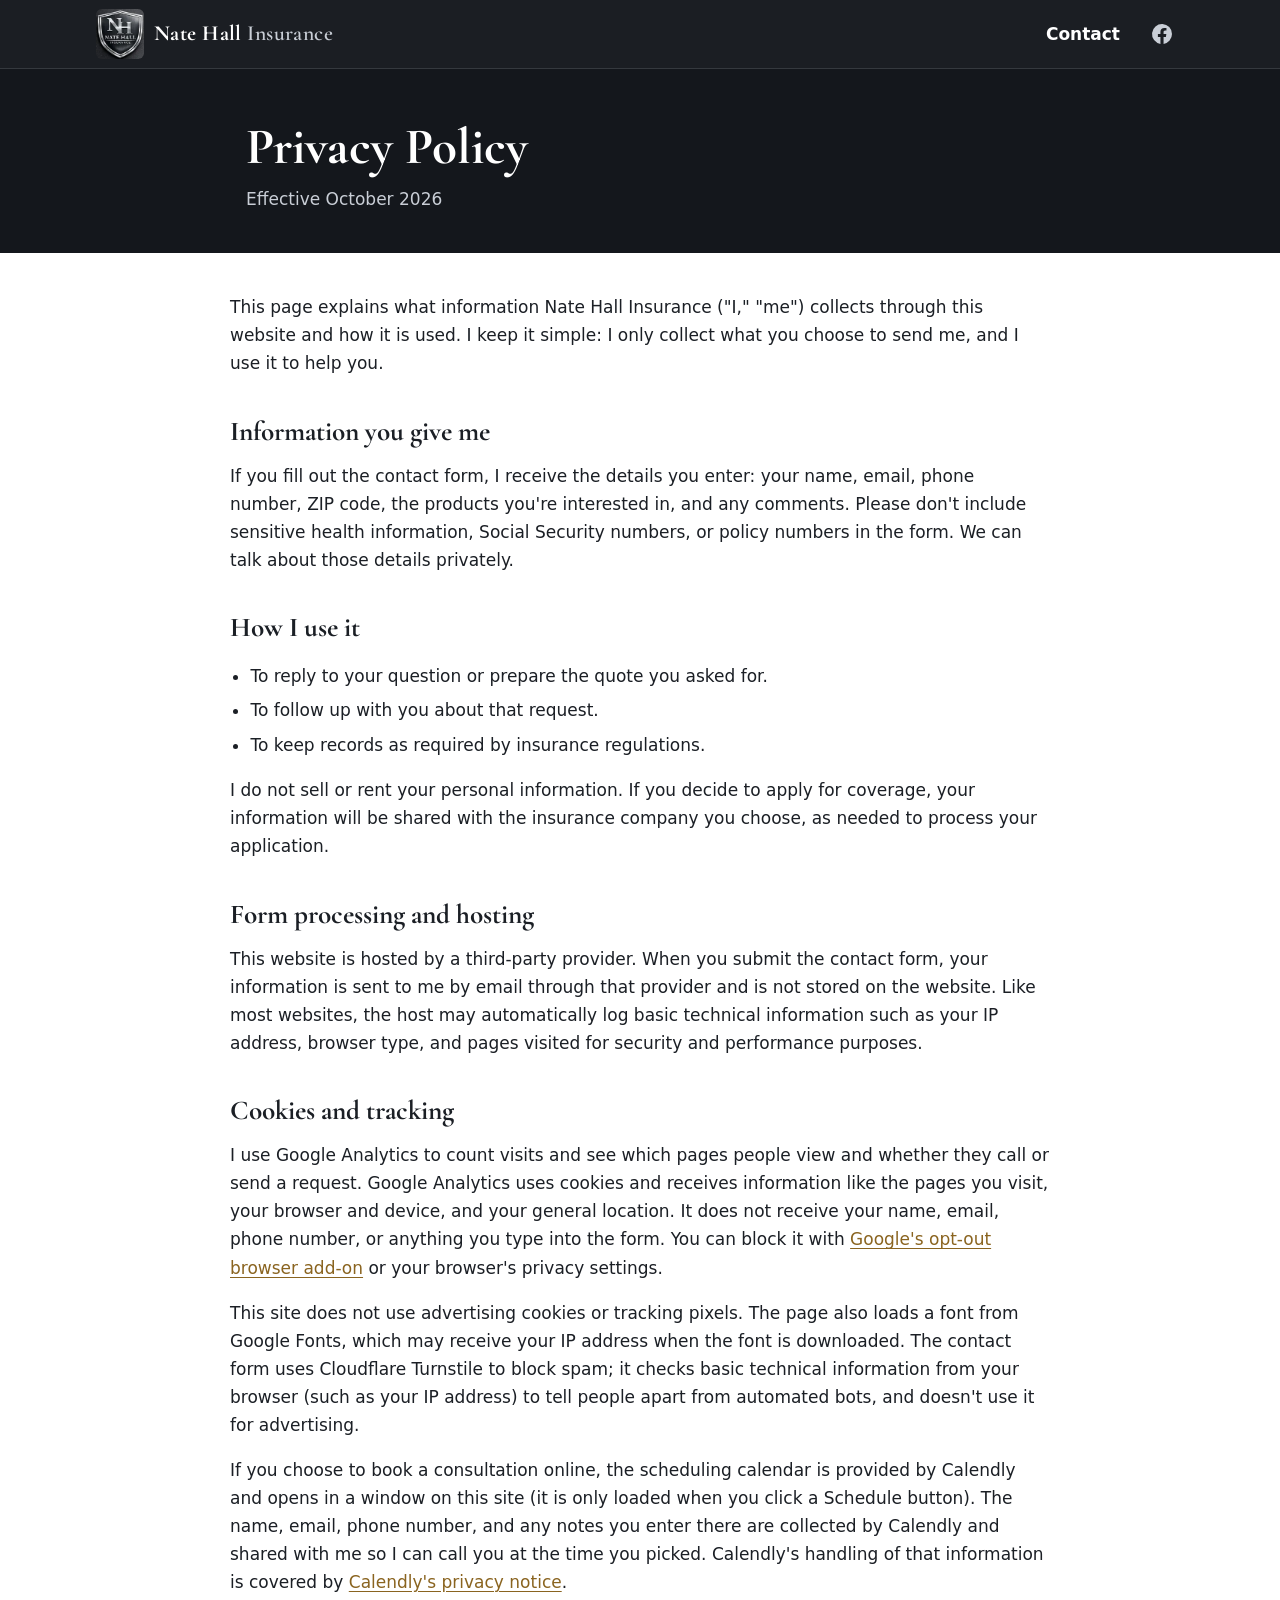
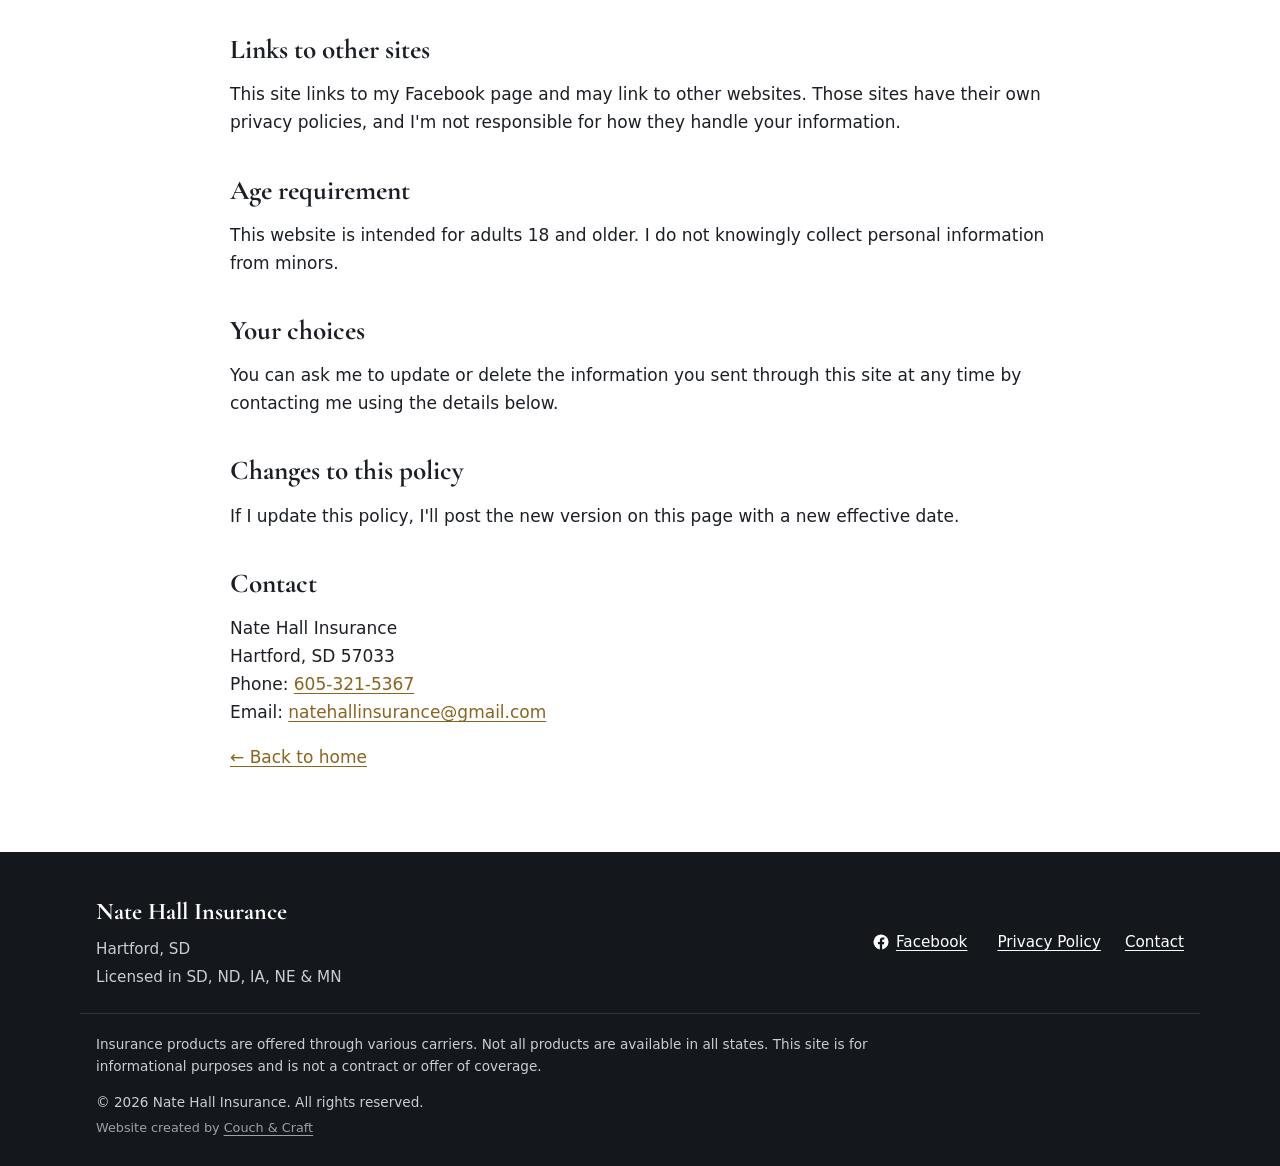
<file: privacy.html>
<!doctype html>
<html lang="en">
<head>
  <meta charset="utf-8">
  <meta name="viewport" content="width=device-width, initial-scale=1">
  <title>Privacy Policy | Nate Hall Insurance</title>
  <meta name="description" content="Privacy policy for the Nate Hall Insurance website in Hartford, SD.">
  <meta name="theme-color" content="#14171C">
  <link rel="canonical" href="https://www.natehallinsurance.com/privacy.html">
  <link rel="icon" type="image/png" href="assets/favicon.png">
  <link rel="preconnect" href="https://fonts.googleapis.com">
  <link rel="preconnect" href="https://fonts.gstatic.com" crossorigin>
  <link rel="stylesheet" href="https://fonts.googleapis.com/css2?family=Cormorant+Garamond:wght@600;700&display=swap">
  <link rel="stylesheet" href="css/styles.css?v=20261106b">
  <script async src="https://www.googletagmanager.com/gtag/js?id=G-8RCHH9KMJ9"></script>
  <script>window.dataLayer=window.dataLayer||[];function gtag(){dataLayer.push(arguments);}gtag('js',new Date());gtag('config','G-8RCHH9KMJ9');</script>
</head>
<body class="page-privacy">
  <a class="skip-link" href="#main">Skip to main content</a>

  <svg class="sprite" aria-hidden="true" focusable="false" xmlns="http://www.w3.org/2000/svg">
    <symbol id="i-family" viewBox="0 0 24 24"><path d="M17 21v-2a4 4 0 0 0-4-4H5a4 4 0 0 0-4 4v2"/><circle cx="9" cy="7" r="4"/><path d="M23 21v-2a4 4 0 0 0-3-3.87"/><path d="M16 3.13a4 4 0 0 1 0 7.75"/></symbol>
    <symbol id="i-heart" viewBox="0 0 24 24"><path d="M20.84 4.61a5.5 5.5 0 0 0-7.78 0L12 5.67l-1.06-1.06a5.5 5.5 0 0 0-7.78 7.78l1.06 1.06L12 21.23l7.78-7.78 1.06-1.06a5.5 5.5 0 0 0 0-7.78z"/></symbol>
    <symbol id="i-medical" viewBox="0 0 24 24"><rect x="3" y="3" width="18" height="18" rx="3"/><path d="M12 8v8M8 12h8"/></symbol>
    <symbol id="i-growth" viewBox="0 0 24 24"><path d="M23 6l-9.5 9.5-5-5L1 18"/><path d="M17 6h6v6"/></symbol>
    <symbol id="i-ribbon" viewBox="0 0 24 24"><path d="M8.6 12.2C7.6 10.6 7 9.2 7 7.5a5 5 0 0 1 10 0c0 1.7-.6 3.1-1.6 4.7L9 21.5"/><path d="M12.6 16.8L15 21.5"/><path d="M10.6 14.7l-1.2-1.9"/></symbol>
    <symbol id="i-phone" viewBox="0 0 24 24"><path d="M22 16.92v3a2 2 0 0 1-2.18 2 19.8 19.8 0 0 1-8.63-3.07 19.5 19.5 0 0 1-6-6A19.8 19.8 0 0 1 2.12 4.18 2 2 0 0 1 4.11 2h3a2 2 0 0 1 2 1.72c.13.96.36 1.9.7 2.81a2 2 0 0 1-.45 2.11L8.09 9.91a16 16 0 0 0 6 6l1.27-1.27a2 2 0 0 1 2.11-.45c.91.34 1.85.57 2.81.7A2 2 0 0 1 22 16.92z"/></symbol>
    <symbol id="i-pin" viewBox="0 0 24 24"><path d="M21 10c0 7-9 13-9 13s-9-6-9-13a9 9 0 0 1 18 0z"/><circle cx="12" cy="10" r="3"/></symbol>
    <symbol id="i-clock" viewBox="0 0 24 24"><circle cx="12" cy="12" r="10"/><path d="M12 6v6l4 2"/></symbol>
    <symbol id="i-handshake" viewBox="0 0 24 24"><path d="M12 21s-7-4.35-7-10a4 4 0 0 1 7-2.65A4 4 0 0 1 19 11c0 5.65-7 10-7 10z"/><path d="M2 12h3M19 12h3"/></symbol>
    <symbol id="i-mail" viewBox="0 0 24 24"><rect x="2" y="4" width="20" height="16" rx="2"/><path d="M22 6l-10 7L2 6"/></symbol>
    <symbol id="i-layers" viewBox="0 0 24 24"><path d="M12 2L2 7l10 5 10-5-10-5z"/><path d="M2 17l10 5 10-5"/><path d="M2 12l10 5 10-5"/></symbol>
    <symbol id="i-user-check" viewBox="0 0 24 24"><path d="M16 21v-2a4 4 0 0 0-4-4H5a4 4 0 0 0-4 4v2"/><circle cx="8.5" cy="7" r="4"/><path d="M17 11l2 2 4-4"/></symbol>
    <symbol id="i-chat" viewBox="0 0 24 24"><path d="M21 15a2 2 0 0 1-2 2H7l-4 4V5a2 2 0 0 1 2-2h14a2 2 0 0 1 2 2z"/></symbol>
    <symbol id="i-smile" viewBox="0 0 24 24"><circle cx="12" cy="12" r="10"/><path d="M8 14s1.5 2 4 2 4-2 4-2"/><path d="M9 9h.01M15 9h.01"/></symbol>
    <symbol id="i-check" viewBox="0 0 24 24"><path d="M20 6L9 17l-5-5"/></symbol>
    <symbol id="i-chevron" viewBox="0 0 24 24"><path d="M6 9l6 6 6-6"/></symbol>
    <symbol id="i-left" viewBox="0 0 24 24"><path d="M15 18l-6-6 6-6"/></symbol>
    <symbol id="i-right" viewBox="0 0 24 24"><path d="M9 18l6-6-6-6"/></symbol>
    <symbol id="i-facebook" viewBox="0 0 24 24"><path fill="currentColor" stroke="none" d="M22 12a10 10 0 1 0-11.56 9.88v-6.99H7.9V12h2.54V9.8c0-2.5 1.49-3.89 3.78-3.89 1.09 0 2.24.2 2.24.2v2.46h-1.26c-1.24 0-1.63.77-1.63 1.56V12h2.78l-.44 2.89h-2.34v6.99A10 10 0 0 0 22 12z"/></symbol>
  </svg>

  <header class="site-header">
    <div class="container header-inner">
      <a class="brand" href="index.html" aria-label="Nate Hall Insurance, home">
        <picture>
          <source srcset="assets/logo-sm.webp" type="image/webp">
          <img src="assets/logo-sm.png" alt="Nate Hall Insurance shield logo" width="48" height="49">
        </picture>
        <span class="brand-text">Nate Hall <span>Insurance</span></span>
      </a>
      <nav class="header-nav" aria-label="Primary">
        <a class="nav-link" href="index.html#contact">Contact</a>
        <a class="icon-link" href="https://www.facebook.com/p/Nate-Hall-Insurance-61587780698267/" target="_blank" rel="noopener" aria-label="Nate Hall Insurance on Facebook (opens in a new tab)">
          <svg class="icon" aria-hidden="true"><use href="#i-facebook"/></svg>
        </a>
      </nav>
    </div>
  </header>

  <main id="main">
    <div class="page-header">
      <div class="container container-narrow">
        <h1>Privacy Policy</h1>
        <p>Effective October 2026</p>
      </div>
    </div>
    <div class="container container-narrow legal">
      <p>This page explains what information Nate Hall Insurance ("I," "me") collects through this website and how it is used. I keep it simple: I only collect what you choose to send me, and I use it to help you.</p>

      <h2>Information you give me</h2>
      <p>If you fill out the contact form, I receive the details you enter: your name, email, phone number, ZIP code, the products you're interested in, and any comments. Please don't include sensitive health information, Social Security numbers, or policy numbers in the form. We can talk about those details privately.</p>

      <h2>How I use it</h2>
      <ul>
        <li>To reply to your question or prepare the quote you asked for.</li>
        <li>To follow up with you about that request.</li>
        <li>To keep records as required by insurance regulations.</li>
      </ul>
      <p>I do not sell or rent your personal information. If you decide to apply for coverage, your information will be shared with the insurance company you choose, as needed to process your application.</p>

      <h2>Form processing and hosting</h2>
      <p>This website is hosted by a third-party provider. When you submit the contact form, your information is sent to me by email through that provider and is not stored on the website. Like most websites, the host may automatically log basic technical information such as your IP address, browser type, and pages visited for security and performance purposes.</p>

      <h2>Cookies and tracking</h2>
      <p>I use Google Analytics to count visits and see which pages people view and whether they call or send a request. Google Analytics uses cookies and receives information like the pages you visit, your browser and device, and your general location. It does not receive your name, email, phone number, or anything you type into the form. You can block it with <a href="https://tools.google.com/dlpage/gaoptout">Google's opt-out browser add-on</a> or your browser's privacy settings.</p>
      <p>This site does not use advertising cookies or tracking pixels. The page also loads a font from Google Fonts, which may receive your IP address when the font is downloaded. The contact form uses Cloudflare Turnstile to block spam; it checks basic technical information from your browser (such as your IP address) to tell people apart from automated bots, and doesn't use it for advertising.</p>
      <p>If you choose to book a consultation online, the scheduling calendar is provided by Calendly and opens in a window on this site (it is only loaded when you click a Schedule button). The name, email, phone number, and any notes you enter there are collected by Calendly and shared with me so I can call you at the time you picked. Calendly's handling of that information is covered by <a href="https://calendly.com/privacy">Calendly's privacy notice</a>.</p>

      <h2>Links to other sites</h2>
      <p>This site links to my Facebook page and may link to other websites. Those sites have their own privacy policies, and I'm not responsible for how they handle your information.</p>

      <h2>Age requirement</h2>
      <p>This website is intended for adults 18 and older. I do not knowingly collect personal information from minors.</p>

      <h2>Your choices</h2>
      <p>You can ask me to update or delete the information you sent through this site at any time by contacting me using the details below.</p>

      <h2>Changes to this policy</h2>
      <p>If I update this policy, I'll post the new version on this page with a new effective date.</p>

      <h2>Contact</h2>
      <p>
        Nate Hall Insurance<br>
        Hartford, SD 57033<br>
        Phone: <a href="tel:+16053215367">605-321-5367</a><br>
        Email: <a href="mailto:natehallinsurance@gmail.com">natehallinsurance@gmail.com</a>
      </p>
      <p><a href="index.html">&larr; Back to home</a></p>
    </div>
  </main>

  <footer class="site-footer">
    <div class="container footer-inner">
      <div class="footer-brand">
        <p class="footer-name">Nate Hall Insurance</p>
        <p>Hartford, SD</p>
        <p>Licensed in SD, ND, IA, NE &amp; MN</p>
      </div>
      <nav class="footer-links" aria-label="Footer">
        <a href="https://www.facebook.com/p/Nate-Hall-Insurance-61587780698267/" target="_blank" rel="noopener">
          <svg class="icon icon-sm" aria-hidden="true"><use href="#i-facebook"/></svg> Facebook<span class="visually-hidden"> (opens in a new tab)</span>
        </a>
        <a href="privacy.html">Privacy Policy</a>
        <a href="index.html#contact">Contact</a>
      </nav>
    </div>
    <div class="container">
      <p class="disclaimer">Insurance products are offered through various carriers. Not all products are available in all states. This site is for informational purposes and is not a contract or offer of coverage.</p>
      <p class="copyright">&copy; 2026 Nate Hall Insurance. All rights reserved.</p>
      <p class="credit">Website created by <a href="https://www.couchandcraft.com">Couch &amp; Craft</a></p>
    </div>
  </footer>

</body>
</html>
</file>
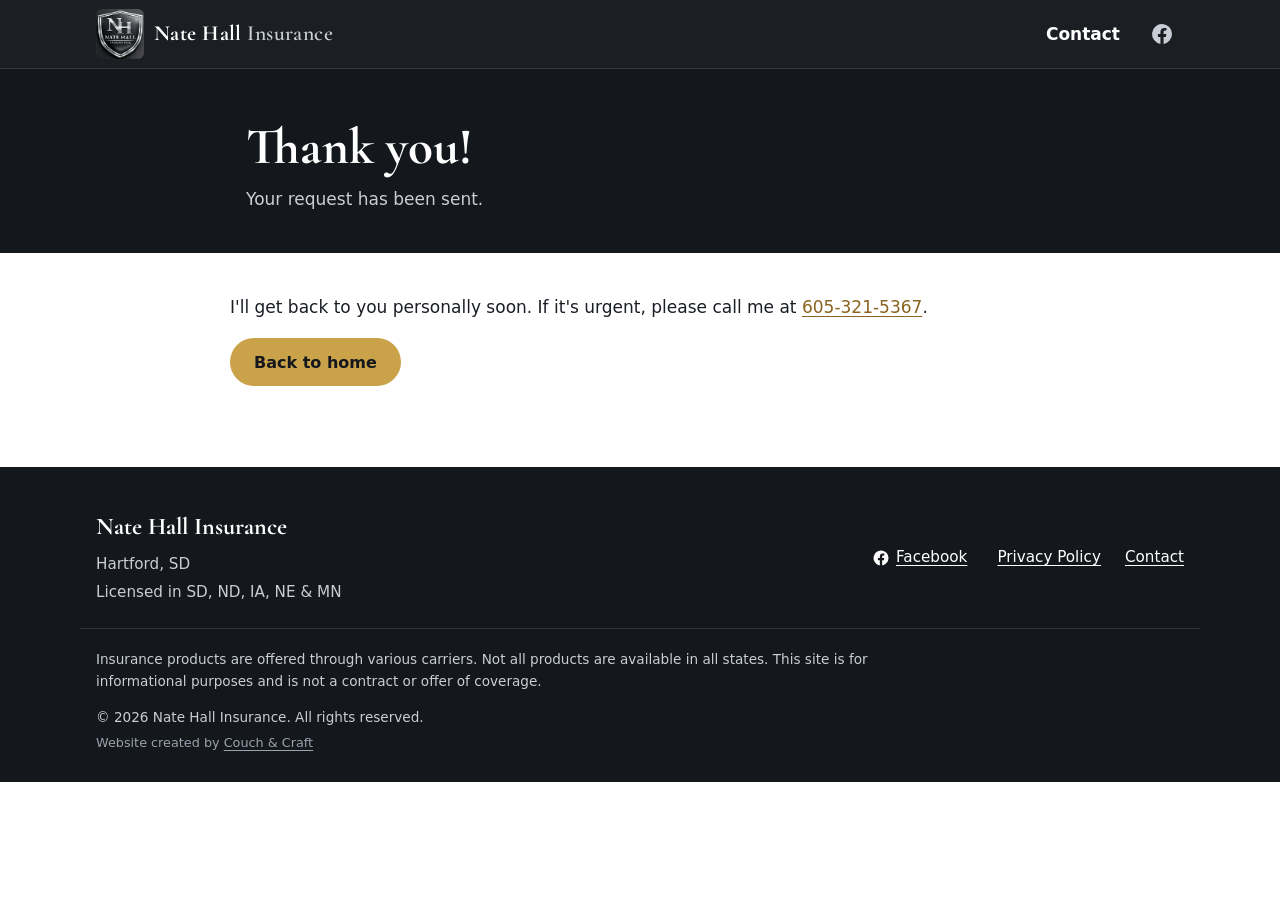
<file: thanks.html>
<!doctype html>
<html lang="en">
<head>
  <meta charset="utf-8">
  <meta name="viewport" content="width=device-width, initial-scale=1">
  <title>Thank You | Nate Hall Insurance</title>
  <meta name="description" content="Thanks for contacting Nate Hall Insurance.">
  <meta name="robots" content="noindex">
  <meta name="theme-color" content="#14171C">
  <link rel="canonical" href="https://www.natehallinsurance.com/thanks.html">
  <link rel="icon" type="image/png" href="assets/favicon.png">
  <link rel="preconnect" href="https://fonts.googleapis.com">
  <link rel="preconnect" href="https://fonts.gstatic.com" crossorigin>
  <link rel="stylesheet" href="https://fonts.googleapis.com/css2?family=Cormorant+Garamond:wght@600;700&display=swap">
  <link rel="stylesheet" href="css/styles.css?v=20261106b">
  <script async src="https://www.googletagmanager.com/gtag/js?id=G-8RCHH9KMJ9"></script>
  <script>window.dataLayer=window.dataLayer||[];function gtag(){dataLayer.push(arguments);}gtag('js',new Date());gtag('config','G-8RCHH9KMJ9');</script>
</head>
<body class="page-privacy">
  <a class="skip-link" href="#main">Skip to main content</a>

  <svg class="sprite" aria-hidden="true" focusable="false" xmlns="http://www.w3.org/2000/svg">
    <symbol id="i-family" viewBox="0 0 24 24"><path d="M17 21v-2a4 4 0 0 0-4-4H5a4 4 0 0 0-4 4v2"/><circle cx="9" cy="7" r="4"/><path d="M23 21v-2a4 4 0 0 0-3-3.87"/><path d="M16 3.13a4 4 0 0 1 0 7.75"/></symbol>
    <symbol id="i-heart" viewBox="0 0 24 24"><path d="M20.84 4.61a5.5 5.5 0 0 0-7.78 0L12 5.67l-1.06-1.06a5.5 5.5 0 0 0-7.78 7.78l1.06 1.06L12 21.23l7.78-7.78 1.06-1.06a5.5 5.5 0 0 0 0-7.78z"/></symbol>
    <symbol id="i-medical" viewBox="0 0 24 24"><rect x="3" y="3" width="18" height="18" rx="3"/><path d="M12 8v8M8 12h8"/></symbol>
    <symbol id="i-growth" viewBox="0 0 24 24"><path d="M23 6l-9.5 9.5-5-5L1 18"/><path d="M17 6h6v6"/></symbol>
    <symbol id="i-ribbon" viewBox="0 0 24 24"><path d="M8.6 12.2C7.6 10.6 7 9.2 7 7.5a5 5 0 0 1 10 0c0 1.7-.6 3.1-1.6 4.7L9 21.5"/><path d="M12.6 16.8L15 21.5"/><path d="M10.6 14.7l-1.2-1.9"/></symbol>
    <symbol id="i-phone" viewBox="0 0 24 24"><path d="M22 16.92v3a2 2 0 0 1-2.18 2 19.8 19.8 0 0 1-8.63-3.07 19.5 19.5 0 0 1-6-6A19.8 19.8 0 0 1 2.12 4.18 2 2 0 0 1 4.11 2h3a2 2 0 0 1 2 1.72c.13.96.36 1.9.7 2.81a2 2 0 0 1-.45 2.11L8.09 9.91a16 16 0 0 0 6 6l1.27-1.27a2 2 0 0 1 2.11-.45c.91.34 1.85.57 2.81.7A2 2 0 0 1 22 16.92z"/></symbol>
    <symbol id="i-pin" viewBox="0 0 24 24"><path d="M21 10c0 7-9 13-9 13s-9-6-9-13a9 9 0 0 1 18 0z"/><circle cx="12" cy="10" r="3"/></symbol>
    <symbol id="i-clock" viewBox="0 0 24 24"><circle cx="12" cy="12" r="10"/><path d="M12 6v6l4 2"/></symbol>
    <symbol id="i-handshake" viewBox="0 0 24 24"><path d="M12 21s-7-4.35-7-10a4 4 0 0 1 7-2.65A4 4 0 0 1 19 11c0 5.65-7 10-7 10z"/><path d="M2 12h3M19 12h3"/></symbol>
    <symbol id="i-mail" viewBox="0 0 24 24"><rect x="2" y="4" width="20" height="16" rx="2"/><path d="M22 6l-10 7L2 6"/></symbol>
    <symbol id="i-layers" viewBox="0 0 24 24"><path d="M12 2L2 7l10 5 10-5-10-5z"/><path d="M2 17l10 5 10-5"/><path d="M2 12l10 5 10-5"/></symbol>
    <symbol id="i-user-check" viewBox="0 0 24 24"><path d="M16 21v-2a4 4 0 0 0-4-4H5a4 4 0 0 0-4 4v2"/><circle cx="8.5" cy="7" r="4"/><path d="M17 11l2 2 4-4"/></symbol>
    <symbol id="i-chat" viewBox="0 0 24 24"><path d="M21 15a2 2 0 0 1-2 2H7l-4 4V5a2 2 0 0 1 2-2h14a2 2 0 0 1 2 2z"/></symbol>
    <symbol id="i-smile" viewBox="0 0 24 24"><circle cx="12" cy="12" r="10"/><path d="M8 14s1.5 2 4 2 4-2 4-2"/><path d="M9 9h.01M15 9h.01"/></symbol>
    <symbol id="i-check" viewBox="0 0 24 24"><path d="M20 6L9 17l-5-5"/></symbol>
    <symbol id="i-chevron" viewBox="0 0 24 24"><path d="M6 9l6 6 6-6"/></symbol>
    <symbol id="i-left" viewBox="0 0 24 24"><path d="M15 18l-6-6 6-6"/></symbol>
    <symbol id="i-right" viewBox="0 0 24 24"><path d="M9 18l6-6-6-6"/></symbol>
    <symbol id="i-facebook" viewBox="0 0 24 24"><path fill="currentColor" stroke="none" d="M22 12a10 10 0 1 0-11.56 9.88v-6.99H7.9V12h2.54V9.8c0-2.5 1.49-3.89 3.78-3.89 1.09 0 2.24.2 2.24.2v2.46h-1.26c-1.24 0-1.63.77-1.63 1.56V12h2.78l-.44 2.89h-2.34v6.99A10 10 0 0 0 22 12z"/></symbol>
  </svg>

  <header class="site-header">
    <div class="container header-inner">
      <a class="brand" href="index.html" aria-label="Nate Hall Insurance, home">
        <picture>
          <source srcset="assets/logo-sm.webp" type="image/webp">
          <img src="assets/logo-sm.png" alt="Nate Hall Insurance shield logo" width="48" height="49">
        </picture>
        <span class="brand-text">Nate Hall <span>Insurance</span></span>
      </a>
      <nav class="header-nav" aria-label="Primary">
        <a class="nav-link" href="index.html#contact">Contact</a>
        <a class="icon-link" href="https://www.facebook.com/p/Nate-Hall-Insurance-61587780698267/" target="_blank" rel="noopener" aria-label="Nate Hall Insurance on Facebook (opens in a new tab)">
          <svg class="icon" aria-hidden="true"><use href="#i-facebook"/></svg>
        </a>
      </nav>
    </div>
  </header>

  <main id="main">
    <div class="page-header">
      <div class="container container-narrow">
        <h1>Thank you!</h1>
        <p>Your request has been sent.</p>
      </div>
    </div>
    <div class="container container-narrow legal">
      <p>I'll get back to you personally soon. If it's urgent, please call me at <a href="tel:+16053215367">605-321-5367</a>.</p>
      <p><a class="btn btn-gold" href="index.html">Back to home</a></p>
    </div>
  </main>

  <footer class="site-footer">
    <div class="container footer-inner">
      <div class="footer-brand">
        <p class="footer-name">Nate Hall Insurance</p>
        <p>Hartford, SD</p>
        <p>Licensed in SD, ND, IA, NE &amp; MN</p>
      </div>
      <nav class="footer-links" aria-label="Footer">
        <a href="https://www.facebook.com/p/Nate-Hall-Insurance-61587780698267/" target="_blank" rel="noopener">
          <svg class="icon icon-sm" aria-hidden="true"><use href="#i-facebook"/></svg> Facebook<span class="visually-hidden"> (opens in a new tab)</span>
        </a>
        <a href="privacy.html">Privacy Policy</a>
        <a href="index.html#contact">Contact</a>
      </nav>
    </div>
    <div class="container">
      <p class="disclaimer">Insurance products are offered through various carriers. Not all products are available in all states. This site is for informational purposes and is not a contract or offer of coverage.</p>
      <p class="copyright">&copy; 2026 Nate Hall Insurance. All rights reserved.</p>
      <p class="credit">Website created by <a href="https://www.couchandcraft.com">Couch &amp; Craft</a></p>
    </div>
  </footer>

</body>
</html>
</file>
<file: css/styles.css>
:root {
  --ink: #14171c;
  --charcoal: #262b33;
  --steel: #5b6573;
  --silver: #c9ced6;
  --line: #dde1e6;
  --mist: #f3f4f6;
  --white: #ffffff;
  --text: #1b1f25;
  --gold: #c9a24a;
  --gold-hover: #d8b663;
  --gold-text: #8a6420;

  --font-body: system-ui, -apple-system, "Segoe UI", Roboto, "Helvetica Neue", Arial, sans-serif;
  --font-head: "Cormorant Garamond", Georgia, "Times New Roman", serif;

  --radius: 12px;
  --shadow: 0 1px 2px rgba(20, 23, 28, .06), 0 8px 24px rgba(20, 23, 28, .08);
  --header-h: 68px;
  --mobile-bar-h: 72px;
}

*, *::before, *::after { box-sizing: border-box; }
html { scroll-behavior: smooth; -webkit-text-size-adjust: 100%; }
@media (prefers-reduced-motion: reduce) {
  html { scroll-behavior: auto; }
  *, *::before, *::after { transition: none !important; animation: none !important; }
}
body {
  margin: 0;
  font-family: var(--font-body);
  font-size: 1.0625rem;
  line-height: 1.65;
  color: var(--text);
  background: var(--white);
  padding-bottom: var(--mobile-bar-h);
}
img { max-width: 100%; height: auto; display: block; }
a { color: var(--gold-text); text-underline-offset: 3px; }
a:hover { color: var(--text); }
h1, h2, h3 { line-height: 1.2; margin: 0 0 .5em; }
p { margin: 0 0 1em; }
[hidden] { display: none !important; }
:target, section[id] { scroll-margin-top: calc(var(--header-h) + 12px); }

:focus-visible { outline: 3px solid var(--ink); outline-offset: 3px; border-radius: 4px; }
.site-header :focus-visible, .hero :focus-visible, .section-dark :focus-visible, .site-footer :focus-visible, .mobile-bar :focus-visible,
.office-box :focus-visible, .callout :focus-visible, .life-panel :focus-visible { outline-color: var(--gold); }

.visually-hidden {
  position: absolute !important; width: 1px; height: 1px; padding: 0; margin: -1px;
  overflow: hidden; clip: rect(0 0 0 0); white-space: nowrap; border: 0;
}
.skip-link {
  position: absolute; left: 12px; top: -60px; z-index: 100;
  background: var(--gold); color: var(--ink); padding: 10px 16px; border-radius: 6px;
  font-weight: 600; text-decoration: none;
}
.skip-link:focus { top: 12px; }

.sprite { position: absolute; width: 0; height: 0; overflow: hidden; }
.icon {
  width: 24px; height: 24px; flex-shrink: 0;
  fill: none; stroke: currentColor; stroke-width: 1.8; stroke-linecap: round; stroke-linejoin: round;
}
.icon-sm { width: 18px; height: 18px; }

.container { width: 100%; max-width: 1120px; margin: 0 auto; padding: 0 16px; }
.container-narrow { max-width: 820px; }

.btn {
  display: inline-flex; align-items: center; justify-content: center; gap: 8px;
  min-height: 48px; padding: 12px 22px; border-radius: 999px;
  font: 600 1rem/1.2 var(--font-body); text-decoration: none; cursor: pointer;
  border: 2px solid transparent; transition: background-color .15s, color .15s, border-color .15s;
}
.btn-gold { background: var(--gold); color: var(--ink); }
.btn-gold:hover { background: var(--gold-hover); color: var(--ink); }
.btn-outline-light { border-color: var(--silver); color: var(--white); background: transparent; }
.btn-outline-light:hover { background: var(--white); color: var(--ink); border-color: var(--white); }
.btn-block { width: 100%; }

.site-header {
  position: sticky; top: 0; z-index: 50;
  background: rgba(20, 23, 28, .97);
  border-bottom: 1px solid rgba(201, 206, 214, .15);
  transition: box-shadow .2s;
}
.site-header.is-scrolled { box-shadow: 0 4px 18px rgba(0, 0, 0, .35); }
.header-inner { display: flex; align-items: center; justify-content: space-between; min-height: var(--header-h); }
.brand { display: flex; align-items: center; gap: 10px; text-decoration: none; color: var(--white); }
.brand:hover, .brand:active, .brand:focus { color: var(--white); }
.brand img { width: 48px; height: auto; border-radius: 6px; }
.brand-text { font-family: var(--font-head); font-size: 1.35rem; font-weight: 700; letter-spacing: .02em; line-height: 1.1; }
.brand-text span { color: var(--silver); font-weight: 600; }
.header-nav { display: flex; align-items: center; gap: 6px; }
.nav-link {
  color: var(--white); text-decoration: none; font-weight: 600; padding: 10px 14px; border-radius: 999px;
}
.nav-link:hover { color: var(--gold); }
.icon-link {
  display: inline-flex; align-items: center; justify-content: center;
  width: 44px; height: 44px; border-radius: 50%; color: var(--silver);
}
.icon-link:hover { color: var(--gold); background: rgba(255, 255, 255, .06); }

@media (max-width: 380px) {
  .brand-text span { display: none; }
}

.hero {
  color: var(--white);
  background:
    radial-gradient(ellipse 60% 50% at 70% 0%, rgba(201, 162, 74, .14), transparent 70%),
    repeating-linear-gradient(90deg, rgba(255,255,255,.012) 0 2px, transparent 2px 4px),
    linear-gradient(160deg, #22272f 0%, var(--ink) 60%);
  padding: 40px 0 48px;
}
.hero-inner { display: grid; gap: 28px; align-items: center; }
.agent-photo {
  width: min(260px, 70vw); margin: 0 auto;
  padding: 6px; border-radius: 20px;
  background: linear-gradient(145deg, #eef0f3, #8a929e 45%, #e4e7eb 70%, #7b838f);
  box-shadow: 0 18px 40px rgba(0, 0, 0, .45);
}
.agent-photo img { border-radius: 15px; aspect-ratio: 4 / 5; object-fit: cover; width: 100%; }
.agent-info { text-align: center; }
.eyebrow {
  text-transform: uppercase; letter-spacing: .2em; font-size: .78rem; font-weight: 600;
  color: var(--gold); margin-bottom: .4em;
}
.hero h1 { font-family: var(--font-head); font-size: clamp(2.6rem, 9vw, 3.75rem); font-weight: 700; margin-bottom: .1em; }
.agent-title { font-size: 1.15rem; color: var(--silver); margin-bottom: .25em; }
.agent-location { display: inline-flex; align-items: center; gap: 6px; color: var(--silver); margin-bottom: 1.25em; }
.agent-location .icon { color: var(--gold); }
.hero-intro { max-width: 58ch; margin: 0 auto 1.5em; color: #e6e9ed; }
.btn-row { display: flex; flex-wrap: wrap; gap: 12px; justify-content: center; }
.btn-row .btn { flex: 1 1 200px; max-width: 320px; white-space: nowrap; }
@media (max-width: 359px) { .btn-row .btn { white-space: normal; } }

@media (min-width: 768px) {
  .hero { padding: 64px 0 72px; }
  .hero-inner { grid-template-columns: 300px 1fr; gap: 56px; }
  .agent-photo { width: 100%; margin: 0; }
  .agent-info { text-align: left; }
  .hero-intro { margin-left: 0; }
  .btn-row { justify-content: flex-start; }
  .btn-row .btn { flex: 0 0 auto; }
}

.nh-carriers { background: var(--white); border-block: 1px solid var(--line); padding: 40px 0 24px; overflow: hidden; }
.nh-carriers__head { display: flex; gap: 16px; align-items: center; justify-content: space-between; margin-bottom: 24px; }
.nh-carriers__eyebrow { margin: 0 0 6px; font-size: .78rem; font-weight: 700; letter-spacing: .18em; text-transform: uppercase; color: var(--gold-text); }
.nh-carriers__title { margin: 0; font-family: var(--font-head); font-weight: 700; font-size: clamp(1.7rem, 4.5vw, 2.3rem); line-height: 1.15; }
.nh-carriers__toggle {
  flex: none; min-height: 44px; padding: 10px 16px; border-radius: 999px; cursor: pointer;
  border: 1px solid var(--line); background: var(--white); color: var(--text); font: 600 .85rem/1 var(--font-body);
}
.nh-carriers__toggle:hover { border-color: var(--gold); }
.nh-carriers__window {
  overflow: hidden;
  -webkit-mask-image: linear-gradient(to right, transparent, #000 5%, #000 95%, transparent);
  mask-image: linear-gradient(to right, transparent, #000 5%, #000 95%, transparent);
}
.nh-carriers__track { display: flex; width: max-content; animation: nh-carrier-drift 105s linear infinite; }
.nh-carriers__group { display: flex; align-items: center; list-style: none; margin: 0; padding: 0; flex: none; }
.nh-carriers__item { flex: 0 0 220px; width: 220px; height: 96px; display: flex; align-items: center; justify-content: center; padding: 16px 27px; }
.nh-carriers__item img { width: 100%; height: 60px; object-fit: contain; }
.nh-carriers__item--dark img { background: #142d3c; border-radius: 5px; padding: 12px; }
.nh-carriers:hover .nh-carriers__track,
.nh-carriers:focus-within .nh-carriers__track,
.nh-carriers[data-paused="true"] .nh-carriers__track { animation-play-state: paused; }
.nh-carriers__note { margin: 16px 16px 0; text-align: center; color: var(--steel); font-size: .8rem; }
@keyframes nh-carrier-drift { to { transform: translateX(-50%); } }
@media (max-width: 600px) {
  .nh-carriers { padding-top: 28px; }
  .nh-carriers__item { flex-basis: 180px; width: 180px; padding: 16px 22px; }
  .nh-carriers__toggle { padding: 9px 12px; }
}
@media (prefers-reduced-motion: reduce) {
  .nh-carriers__track { width: auto; justify-content: center; }
  .nh-carriers__group { flex-wrap: wrap; justify-content: center; flex: 1 1 auto; }
  .nh-carriers__group[aria-hidden="true"] { display: none; }
  .nh-carriers__window { -webkit-mask-image: none; mask-image: none; }
  .nh-carriers__toggle { display: none; }
}

.section { padding: 56px 0; }
.section-tight { padding: 0 0 56px; }
.section-mist { background: var(--mist); }
.section-dark { background: var(--charcoal); color: #e6e9ed; }
.section-title {
  font-family: var(--font-head); font-weight: 700; text-align: center;
  font-size: clamp(2rem, 6vw, 2.6rem); margin-bottom: .6em; position: relative;
}
.section-title::after {
  content: ""; display: block; width: 56px; height: 2px; margin: 14px auto 0;
  background: linear-gradient(90deg, transparent, var(--gold), transparent);
}
.section-title-left { text-align: left; }
.section-title-left::after { margin-left: 0; background: var(--gold); }
.section-dark .section-title { color: var(--white); }
.section-lead { text-align: center; max-width: 60ch; margin: -.5em auto 2em; color: var(--steel); }
.section-dark .section-lead { color: var(--silver); }

.life-layout { display: grid; gap: 24px; }
.life-eyebrow { margin: 0 0 6px; font-size: .78rem; font-weight: 700; letter-spacing: .18em; text-transform: uppercase; color: var(--gold-text); }
.life-title { font-family: var(--font-head); font-weight: 700; font-size: clamp(2.1rem, 6.4vw, 2.9rem); line-height: 1.08; margin-bottom: .35em; }
.life-lead { color: var(--steel); margin-bottom: 1.25em; max-width: 44ch; }
.life-picker { border: 0; padding: 0; margin: 0; min-width: 0; display: grid; grid-template-columns: 1fr 1fr; gap: 10px; }
.life-opt {
  position: relative; display: flex; flex-direction: column; justify-content: center; gap: 4px;
  min-height: 76px; padding: 12px 14px 12px 16px; border: 1px solid var(--line); border-radius: 10px;
  background: var(--white); cursor: pointer; transition: border-color .15s, background-color .15s, color .15s;
}
.life-opt input { position: absolute; opacity: 0; width: 1px; height: 1px; margin: 0; pointer-events: none; }
.life-opt-tag { font-size: .7rem; font-weight: 700; letter-spacing: .12em; text-transform: uppercase; color: var(--gold-text); line-height: 1.3; }
.life-opt-label { font-weight: 600; line-height: 1.3; }
.life-opt:hover { border-color: var(--gold); }
.life-opt:has(input:checked) { background: var(--ink); border-color: var(--ink); color: var(--white); box-shadow: inset 4px 0 0 var(--gold); }
.life-opt:has(input:checked) .life-opt-tag { color: var(--gold); }
.life-opt:has(input:focus-visible) { outline: 3px solid var(--ink); outline-offset: 3px; }

.life-panel {
  display: none; padding: 28px 22px; border-radius: calc(var(--radius) + 4px);
  background: linear-gradient(160deg, #22272f, var(--ink)); border: 1px solid #3a414c;
  color: #e6e9ed; box-shadow: var(--shadow);
}
.life:has(#life-life:checked) #life-panel-life,
.life:has(#life-retire:checked) #life-panel-retire,
.life:has(#life-medicare:checked) #life-panel-medicare,
.life:has(#life-health:checked) #life-panel-health,
.life:has(#life-illness:checked) #life-panel-illness,
.life:has(#life-care:checked) #life-panel-care { display: block; }
.life-panel-tag { margin: 0 0 10px; font-size: .75rem; font-weight: 700; letter-spacing: .16em; text-transform: uppercase; color: var(--gold); }
.life-panel-title { font-family: var(--font-head); font-weight: 700; color: var(--white); font-size: clamp(1.75rem, 4.6vw, 2.35rem); line-height: 1.12; margin-bottom: .6em; }
.life-panel-sub { margin: 0 0 10px; font-weight: 600; color: var(--silver); }
.life-points { list-style: none; margin: 0; padding: 0; display: grid; gap: 12px; }
.life-points li { display: flex; gap: 10px; align-items: flex-start; }
.life-points .icon { color: var(--gold); stroke-width: 2.5; margin-top: 4px; }
.life-actions { display: flex; flex-wrap: wrap; align-items: center; gap: 12px 20px; margin: 26px 0 14px; padding-top: 22px; border-top: 1px solid rgba(201, 206, 214, .18); }
.life-call { display: inline-flex; align-items: center; gap: 8px; min-height: 44px; color: var(--white); font-weight: 600; text-decoration: none; }
.life-call .icon { color: var(--gold); }
.life-call:hover { color: var(--gold); }
.life-more { display: inline-flex; align-items: center; min-height: 44px; color: var(--silver); font-size: .95rem; }
.life-more:hover { color: var(--white); }
.life-other { text-align: center; color: var(--steel); margin: 28px auto 0; }

@media (max-width: 380px) {
  .life-picker { grid-template-columns: 1fr; }
  .life-opt { min-height: 64px; }
}
@media (min-width: 600px) and (max-width: 899px) {
  .life-picker { grid-template-columns: repeat(3, 1fr); }
}
@media (min-width: 768px) {
  .life-panel { padding: 36px 40px; }
}
@media (min-width: 900px) {
  .life-layout { grid-template-columns: minmax(0, 5fr) minmax(0, 6fr); gap: 48px; align-items: start; }
  .life-picker { grid-template-columns: 1fr; gap: 8px; }
  .life-opt { min-height: 0; flex-direction: row; align-items: baseline; justify-content: space-between; gap: 16px; padding: 14px 18px 14px 20px; }
  .life-opt-tag { order: 2; text-align: right; flex: none; }
  .life-opt-label { font-size: 1.05rem; }
  .life-panels { position: sticky; top: calc(var(--header-h) + 24px); }
}
@supports not selector(:has(*)) {
  .life-picker, .life-lead { display: none; }
  .life-panel { display: block; margin-bottom: 16px; }
}

.callout {
  display: grid; gap: 16px; align-items: center; margin-top: 24px;
  padding: 24px 22px; border-radius: var(--radius);
  background: linear-gradient(135deg, #22272f, var(--ink));
  border: 1px solid #3a414c; border-left: 4px solid var(--gold);
  color: #e6e9ed; box-shadow: var(--shadow);
}
.callout-icon {
  display: grid; place-items: center; width: 52px; height: 52px; border-radius: 12px;
  border: 1px solid var(--gold); color: var(--gold);
}
.callout h3 { font-family: var(--font-head); font-size: 1.7rem; color: var(--white); margin-bottom: .25em; }
.callout p { margin: 0; color: var(--silver); }
@media (min-width: 768px) {
  .callout { grid-template-columns: auto 1fr auto; gap: 24px; padding: 26px 32px; }
}

.office-box {
  background: var(--ink); color: var(--white); border-radius: calc(var(--radius) + 4px);
  padding: 28px 22px; box-shadow: var(--shadow);
  border: 1px solid #3a414c;
}
.office-title {
  font-family: var(--font-head); font-size: 1.9rem; margin-bottom: .75em; text-align: center;
}
.office-grid { display: grid; gap: 18px; margin: 0; }
.office-item { padding-top: 16px; border-top: 1px solid rgba(201, 206, 214, .18); }
.office-item:first-child { border-top: 0; padding-top: 0; }
.office-item dt {
  display: flex; align-items: center; gap: 8px; color: var(--gold);
  font-size: .8rem; font-weight: 700; letter-spacing: .14em; text-transform: uppercase;
}
.office-item dt .icon { width: 18px; height: 18px; }
.office-item dd { margin: 6px 0 0; font-size: 1.05rem; }
.office-item dd a { color: var(--white); font-weight: 600; }
.office-item dd a:hover { color: var(--gold); }
@media (min-width: 600px) {
  .office-box { padding: 32px 36px; }
  .office-grid { grid-template-columns: 1fr 1fr; gap: 24px 32px; }
  .office-item:nth-child(2) { border-top: 0; padding-top: 0; }
}
@media (min-width: 1024px) {
  .office-grid { grid-template-columns: .9fr 1.1fr 1.45fr 1fr; gap: 24px; }
  .office-item { border-top: 0; padding-top: 0; border-left: 1px solid rgba(201, 206, 214, .18); padding-left: 20px; }
  .office-item:first-child { border-left: 0; padding-left: 0; }
}

.tab-list {
  display: flex; gap: 4px; padding: 4px; margin: 0 auto 24px; max-width: 520px;
  background: var(--white); border: 1px solid var(--line); border-radius: 999px;
}
.tab {
  flex: 1; min-height: 44px; padding: 8px 10px; border: 0; border-radius: 999px; cursor: pointer;
  background: transparent; color: var(--steel); font: 600 .98rem/1.2 var(--font-body);
}
.tab:hover { color: var(--text); }
.tab[aria-selected="true"] { background: var(--ink); color: var(--white); }
.tab-panel {
  background: var(--white); border: 1px solid var(--line); border-radius: var(--radius);
  padding: 24px 20px; box-shadow: var(--shadow);
}
.tab-panel:focus-visible { outline-offset: 4px; }
.prose { max-width: 70ch; margin: 0 auto; }
.prose h3 { font-family: var(--font-head); font-size: 1.7rem; }
@media (min-width: 768px) { .tab-panel { padding: 36px 40px; } }

.card-grid { display: grid; gap: 16px; }
@media (min-width: 700px) { .card-grid { grid-template-columns: repeat(2, 1fr); } }
@media (min-width: 1024px) { .card-grid { grid-template-columns: repeat(3, 1fr); } }
.card {
  border: 1px solid var(--line); border-radius: var(--radius); padding: 22px;
  background: var(--white); display: flex; flex-direction: column;
}
.card:target { border-color: var(--gold); box-shadow: 0 0 0 3px rgba(201, 162, 74, .25); }
.card-head { display: flex; align-items: center; gap: 12px; margin-bottom: 10px; }
.card-head h3 { margin: 0; font-family: var(--font-head); font-size: 1.55rem; }
.card-icon {
  display: grid; place-items: center; width: 44px; height: 44px; border-radius: 50%;
  background: var(--ink); color: var(--gold); flex-shrink: 0;
}
.card-icon .icon { width: 22px; height: 22px; }
.card-featured { border: 2px solid var(--gold); position: relative; }
.card-badge {
  align-self: flex-start; margin: 0 0 12px; padding: 3px 10px; border-radius: 999px;
  background: var(--ink); color: var(--gold); font-size: .75rem; font-weight: 700;
  letter-spacing: .12em; text-transform: uppercase;
}
.card .who {
  margin: auto 0 0; padding-top: 12px; border-top: 1px dashed var(--line);
  font-size: .95rem; color: var(--steel);
}
.card .who strong { color: var(--text); }

.state-list {
  list-style: none; padding: 0; margin: 0 0 1.25em;
  display: grid; grid-template-columns: repeat(2, 1fr); gap: 10px;
}
.state-list li {
  display: flex; align-items: center; gap: 8px; padding: 12px 14px;
  background: var(--mist); border-radius: 10px; font-weight: 600;
}
.state-list .icon { color: var(--gold-text); stroke-width: 2.5; }

.why-grid { list-style: none; margin: 0; padding: 0; display: grid; gap: 16px; }
@media (min-width: 700px) { .why-grid { grid-template-columns: repeat(2, 1fr); } }
@media (min-width: 1024px) { .why-grid { grid-template-columns: repeat(4, 1fr); } }
.why-item {
  background: rgba(255, 255, 255, .04); border: 1px solid rgba(201, 206, 214, .16);
  border-radius: var(--radius); padding: 24px 20px;
}
.why-item h3 { color: var(--white); font-size: 1.12rem; margin-top: 14px; }
.why-item p { color: var(--silver); margin: 0; font-size: 1rem; }
.why-icon {
  display: grid; place-items: center; width: 48px; height: 48px; border-radius: 12px;
  border: 1px solid var(--gold); color: var(--gold);
}

.carousel { max-width: 760px; margin: 0 auto; text-align: center; }
.carousel-track { position: relative; min-height: 160px; }
.testimonial { margin: 0; }
.testimonial blockquote {
  margin: 0 0 14px; font-family: var(--font-head); font-size: clamp(1.3rem, 4vw, 1.7rem); line-height: 1.4;
}
.testimonial figcaption { color: var(--steel); font-weight: 600; }
.carousel-controls { display: flex; align-items: center; justify-content: center; gap: 16px; margin-top: 20px; }
.carousel-btn {
  display: grid; place-items: center; width: 44px; height: 44px; border-radius: 50%; cursor: pointer;
  background: var(--white); border: 1px solid var(--line); color: var(--text);
}
.carousel-btn:hover { border-color: var(--gold); }
.carousel-status { margin: 0; min-width: 4em; color: var(--steel); font-size: .95rem; }

.accordion { border-top: 1px solid var(--line); }
.acc-item { border-bottom: 1px solid var(--line); }
.acc-heading { margin: 0; font-size: 1rem; }
.acc-trigger {
  display: flex; align-items: center; justify-content: space-between; gap: 16px; width: 100%;
  padding: 18px 4px; background: none; border: 0; cursor: pointer; text-align: left;
  font: 600 1.06rem/1.4 var(--font-body); color: var(--text);
}
.acc-trigger:hover { color: var(--gold-text); }
.acc-icon { color: var(--gold-text); transition: transform .2s; }
.acc-trigger[aria-expanded="true"] .acc-icon { transform: rotate(180deg); }
.acc-panel { padding: 0 4px 18px; color: #343a44; }
.acc-panel p { margin: 0; }

.contact-layout { display: grid; gap: 28px; }
@media (min-width: 900px) {
  .contact-layout { grid-template-columns: 1fr 1.5fr; gap: 48px; align-items: start; }
  .form-success { grid-column: 2; }
}
.contact-list { list-style: none; padding: 0; margin: 0; display: grid; gap: 12px; }
.contact-list li { display: flex; align-items: center; gap: 10px; }
.contact-list .icon { color: var(--gold-text); }
.contact-list a { color: var(--text); font-weight: 600; word-break: break-word; }
.schedule-card {
  margin-top: 24px; padding: 20px 18px; background: var(--white);
  border: 1px solid var(--line); border-left: 4px solid var(--gold); border-radius: var(--radius);
}
.schedule-card h3 { font-family: var(--font-head); font-size: 1.5rem; margin: 0 0 .3em; }
.schedule-card p { margin: 0 0 1em; }

.schedule-dialog {
  width: min(1040px, calc(100% - 32px)); height: min(780px, calc(100% - 32px));
  max-width: none; max-height: none; padding: 0; border: 0; border-radius: var(--radius);
  background: var(--white); color: var(--text); box-shadow: 0 20px 60px rgba(0, 0, 0, .45); overflow: hidden;
}
.schedule-dialog::backdrop { background: rgba(20, 23, 28, .72); }
.schedule-dialog__inner { display: flex; flex-direction: column; height: 100%; }
.schedule-dialog__head {
  display: flex; align-items: center; justify-content: space-between; gap: 12px;
  padding: 8px 8px 8px 20px; background: var(--ink); color: var(--white);
}
.schedule-dialog__head h2 { font-family: var(--font-head); font-size: 1.4rem; margin: 0; }
.schedule-dialog__close {
  display: inline-flex; align-items: center; justify-content: center; width: 48px; height: 48px;
  background: none; border: 0; border-radius: 999px; color: var(--white); cursor: pointer;
}
.schedule-dialog__close:hover { background: rgba(255, 255, 255, .12); }
.schedule-dialog__close:focus-visible { outline-color: var(--gold); }
.schedule-dialog__body { position: relative; flex: 1; min-height: 0; }
.schedule-dialog__fallback { margin: 0; padding: 32px 20px; text-align: center; }
.schedule-dialog__body iframe { position: absolute; inset: 0; width: 100%; height: 100%; border: 0; background: var(--white); visibility: hidden; }
.schedule-dialog__body iframe.is-loaded { visibility: visible; }
.has-dialog { overflow: hidden; }
@media (max-width: 639px) {
  .schedule-dialog { width: 100%; height: 100%; border-radius: 0; }
}

.contact-form, .form-success {
  background: var(--white); border: 1px solid var(--line); border-radius: var(--radius);
  padding: 22px 18px; box-shadow: var(--shadow);
}
@media (min-width: 768px) { .contact-form, .form-success { padding: 32px; } }
.notice {
  background: #fbf5e6; border-left: 4px solid var(--gold); color: #4a3a12;
  padding: 12px 14px; border-radius: 6px; margin-bottom: 20px; font-size: .95rem;
}
.field-row { display: grid; gap: 0 16px; }
@media (min-width: 600px) { .field-row { grid-template-columns: 1fr 1fr; } .field-zip { max-width: 50%; padding-right: 8px; } }
.field { margin: 0 0 16px; }
.field label, .field legend { display: block; font-weight: 600; margin-bottom: 6px; }
.req { color: #a3320b; }
.hint { font-weight: 400; color: var(--steel); }
input[type="text"], input[type="email"], input[type="tel"], textarea {
  width: 100%; min-height: 48px; padding: 10px 12px; border-radius: 8px;
  border: 1px solid #9aa2ad; background: var(--white); color: var(--text);
  font: 400 1rem/1.4 var(--font-body);
}
textarea { resize: vertical; min-height: 110px; }
input:focus-visible, textarea:focus-visible { outline: 3px solid var(--ink); outline-offset: 1px; border-color: var(--ink); }
input[aria-invalid="true"] { border-color: #a3320b; }
.checks { border: 0; padding: 0; margin: 0 0 16px; display: grid; gap: 8px; }
@media (min-width: 600px) { .checks { grid-template-columns: 1fr 1fr; } .checks legend { grid-column: 1 / -1; } }
.field .check {
  display: flex; align-items: center; gap: 10px; min-height: 44px; padding: 8px 12px; margin: 0;
  border: 1px solid var(--line); border-radius: 8px; font-weight: 500; cursor: pointer;
}
.check:has(input:checked) { border-color: var(--gold); background: #fbf5e6; }
.check input { width: 20px; height: 20px; accent-color: var(--ink); margin: 0; }
.hp-field { position: absolute; left: -10000px; top: auto; width: 1px; height: 1px; overflow: hidden; }
.turnstile:not(:empty) { margin: 0 0 16px; }
.form-error { color: #a3320b; font-weight: 600; }
.form-fine { font-size: .88rem; color: var(--steel); margin: 12px 0 0; text-align: center; }
.form-success h3 { font-family: var(--font-head); font-size: 2rem; }

.site-footer { background: var(--ink); color: var(--silver); padding: 40px 0 28px; font-size: .95rem; }
.footer-inner { display: grid; gap: 20px; padding-bottom: 20px; margin-bottom: 20px; border-bottom: 1px solid rgba(201, 206, 214, .15); }
.footer-brand p { margin: 0 0 .2em; }
.footer-name { font-family: var(--font-head); font-size: 1.5rem; font-weight: 700; color: var(--white); }
.footer-links { display: flex; flex-wrap: wrap; gap: 8px 24px; align-items: center; }
.footer-links a { color: var(--white); display: inline-flex; align-items: center; gap: 6px; min-height: 44px; }
.footer-links a:hover { color: var(--gold); }
.disclaimer { font-size: .85rem; line-height: 1.6; max-width: 90ch; }
.copyright { font-size: .85rem; margin: 0; }
.credit { font-size: .8rem; margin: 4px 0 0; color: #9aa2ad; }
.credit a { color: inherit; }
.credit a:hover { color: var(--gold); }

@media (min-width: 768px) {
  .footer-inner { grid-template-columns: 1fr auto; align-items: center; }
}

.mobile-bar {
  position: fixed; left: 0; right: 0; bottom: 0; z-index: 60;
  display: grid; grid-template-columns: 1fr 1fr; gap: 10px;
  padding: 10px 16px calc(10px + env(safe-area-inset-bottom));
  background: rgba(20, 23, 28, .97); border-top: 1px solid rgba(201, 206, 214, .2);
  box-shadow: 0 -6px 20px rgba(0, 0, 0, .25);
}
.mobile-bar .btn { min-height: 50px; padding: 10px; }
@media (min-width: 768px) {
  .mobile-bar { display: none; }
  body { padding-bottom: 0; }
}

.page-header { background: var(--ink); color: var(--white); padding: 48px 0 40px; }
.page-header h1 { font-family: var(--font-head); font-size: clamp(2.4rem, 7vw, 3.2rem); margin: 0; }
.page-header p { color: var(--silver); margin: .4em 0 0; }
.legal { padding: 40px 0 64px; }
.legal h2 { font-family: var(--font-head); font-size: 1.7rem; margin-top: 1.4em; }
.legal ul { padding-left: 1.2em; }
.legal li { margin-bottom: .4em; }
.page-privacy { padding-bottom: 0; }

.hours { list-style: none; margin: 0; padding: 0; display: grid; gap: 2px; }
.hours li { display: flex; gap: 8px; white-space: nowrap; }
.hours span { font-weight: 600; min-width: 5.2em; color: var(--white); }
.hours-note { margin: 6px 0 0; font-size: .92rem; color: var(--silver); }
</file>
